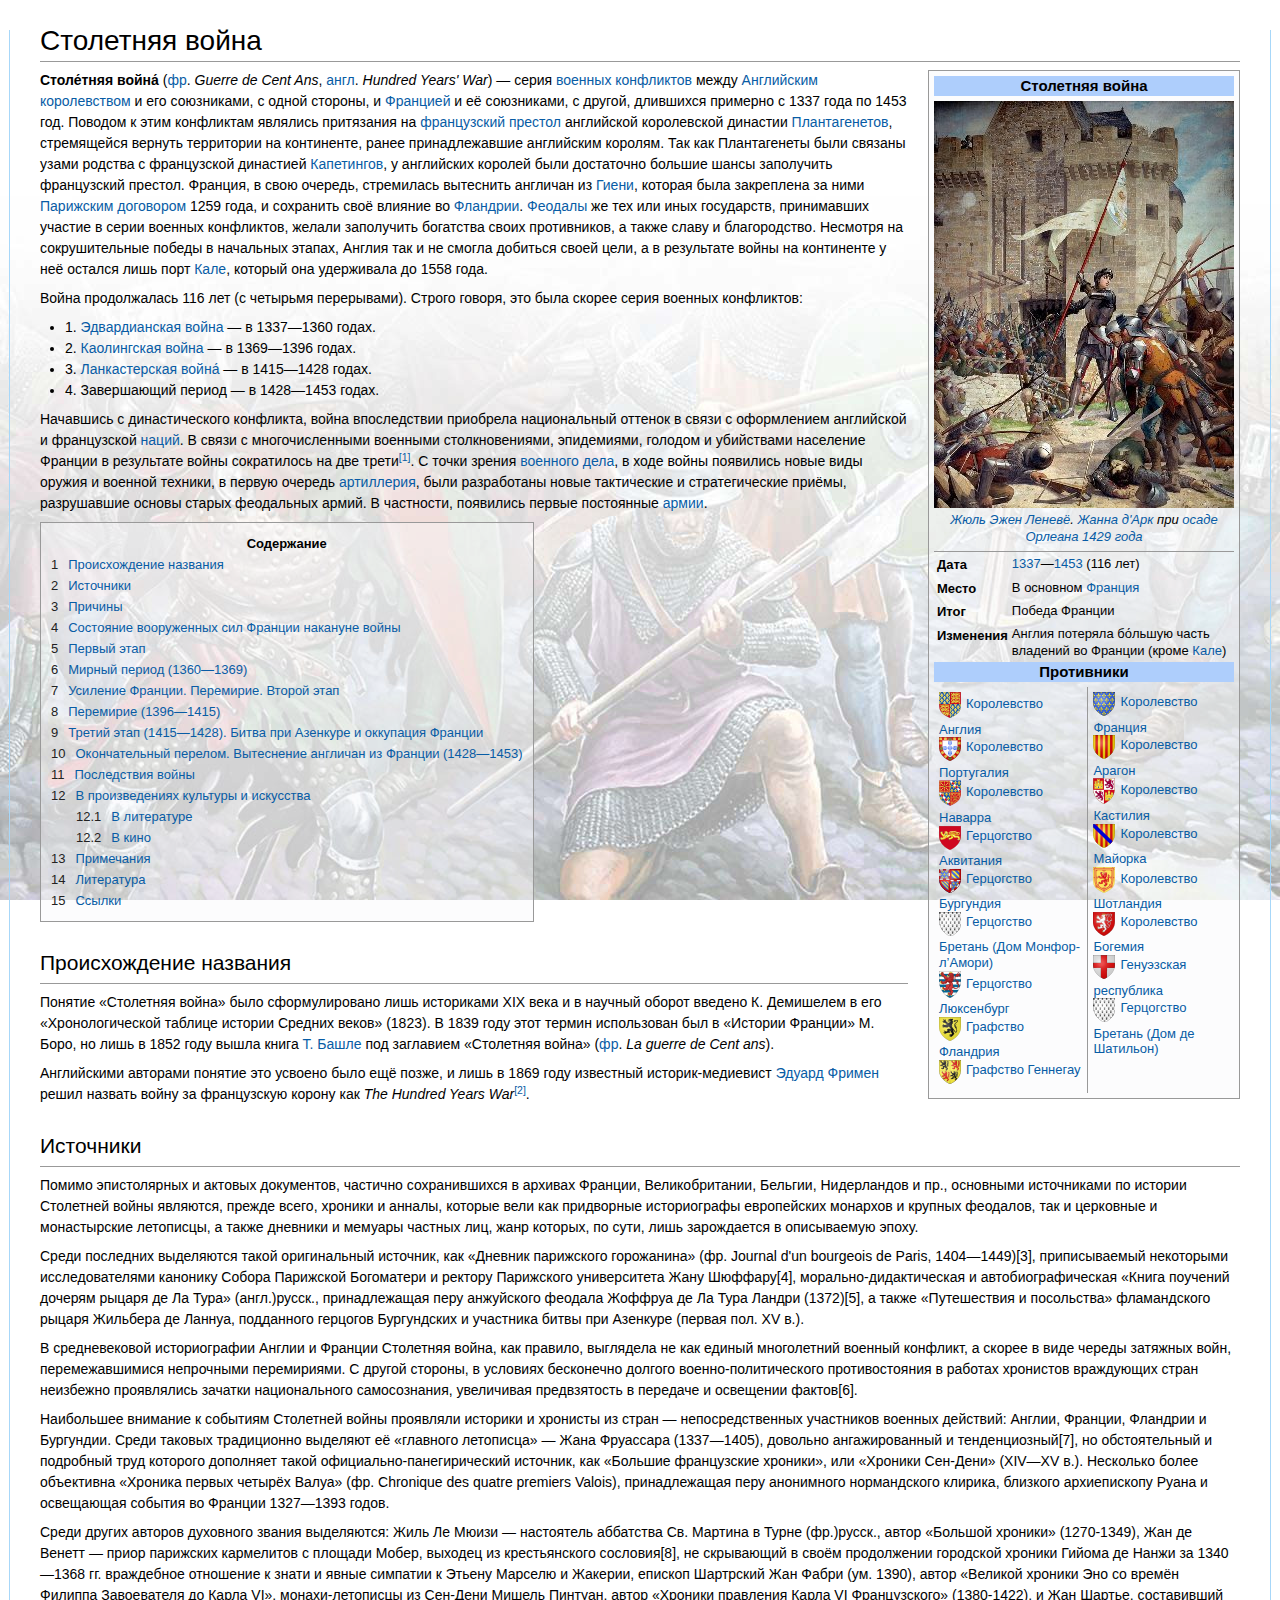
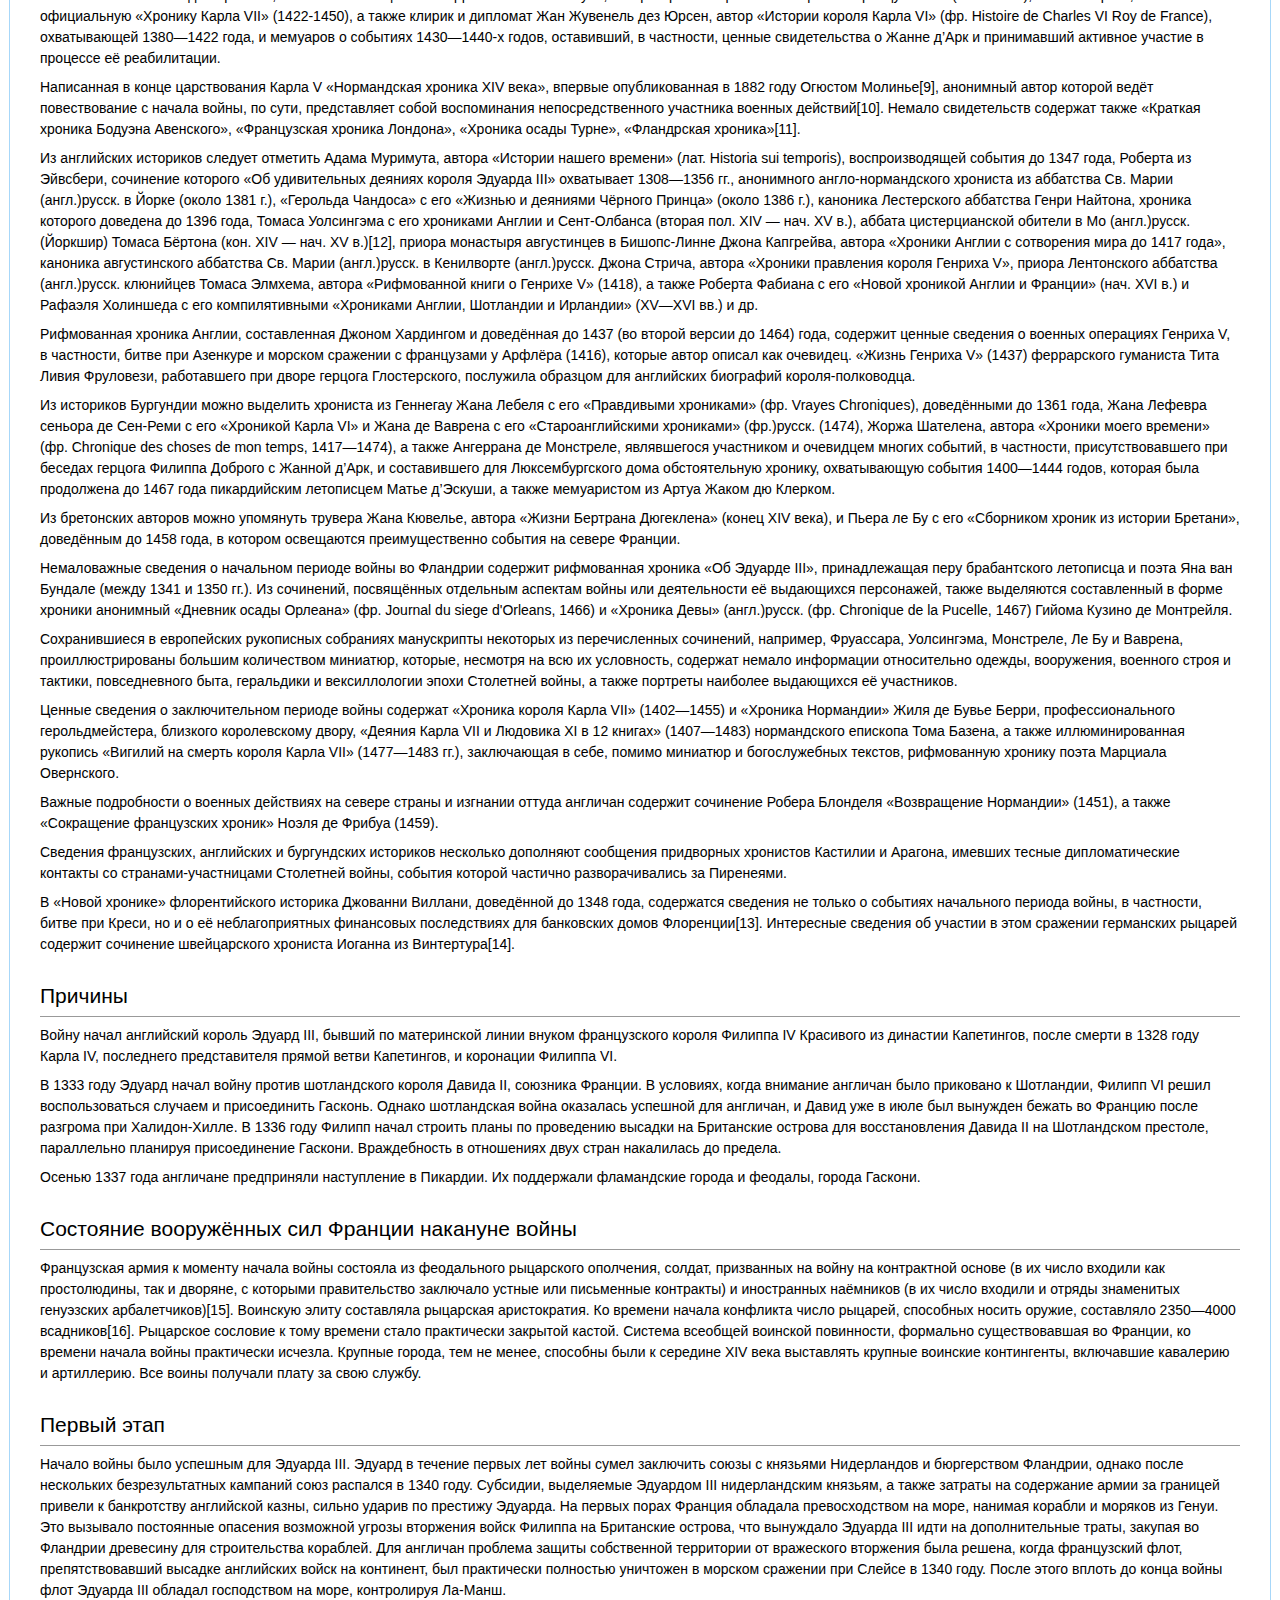
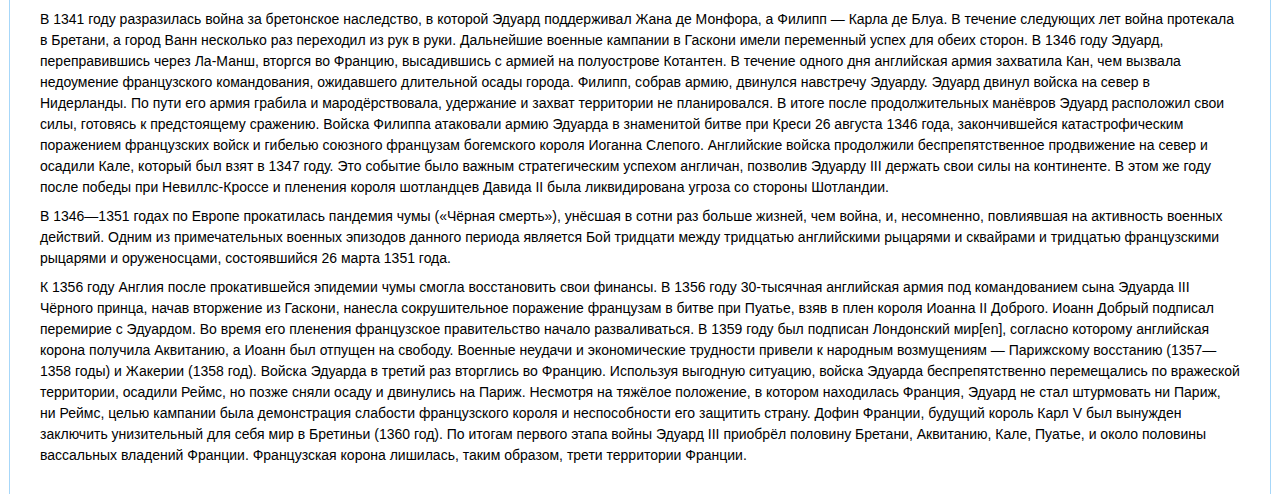
<file: 100ageWar/index.html>
<!DOCTYPE html>
<html lang="ru">
<head>
    <meta charset="UTF-8">
    <meta name="viewport" content="width=device-width, initial-scale=1.0">
    <title>Столетняя война</title>
    <link rel="stylesheet" href="css/normalize.css">
    <link rel="stylesheet" href="css/style.css">
</head>
<body>

    <h1>Столетняя война</h1>

    <div class="section_R">

        <h2>Столетняя война</h2>

        <img src="img/sectionRight.jpg" alt="Жюль Эжен Леневё. Жанна д'Арк при осаде Орлеана 1429 года">

        <p><a href="#">Жюль Эжен Леневё</a>. <a href="#">Жанна д'Арк</a> при <a href="#">осаде Орлеана 1429 года</a></p>

        <table class="section_R_table1">
            <tr>
                <td>Дата</td>
                <td><a href="#">1337</a>—<a href="#">1453</a> (116 лет)</td>
            </tr>
            <tr>
                <td>Место</td>
                <td>В основном <a href="#">Франция</a></td>
            </tr>
            <tr>
                <td>Итог</td>
                <td>Победа Франции</td>
            </tr>
            <tr>
                <td>Изменения</td>
                <td>Англия потеряла бо́льшую часть владений во Франции (кроме <a>Кале</a>)</td>
            </tr>
        </table>

        <h2>Противники</h2>

       <div class="section_R_table2">
            <div class="secton_R_row">
                <div class="section_R_cell">
                    <a href="#" id="england">Королевство Англия</a>
                    <a href="#" id="portugal">Королевство Португалия</a>
                    <a href="#" id="navarre">Королевство Наварра</a>
                    <a href="#" id="aquitaine">Герцогство Аквитания</a>
                    <a href="#" id="bourgogne">Герцогство Бургундия</a>
                    <a href="#" class="bretagne">Герцогство Бретань (Дом Монфор-л’Амори)</a>
                    <a href="#" id="luxemburgi">Герцогство Люксенбург</a>
                    <a href="#" id="flandre">Графство Фландрия</a>
                    <a href="#" id="hainaut">Графство Геннегау</a>
                </div>

                <div class="section_R_cell">
                    <a href="#" id="france">Королевство Франция</a>
                    <a href="#" id="aragon">Королевство Арагон</a>
                    <a href="#" id="castile">Королевство Кастилия</a>
                    <a href="#" id="majorque">Королевство Майорка</a>
                    <a href="#" id="scotland">Королевство Шотландия</a>
                    <a href="#" id="bohemia">Королевство Богемия</a>
                    <a href="#" id="genes">Генуэзская республика</a>
                    <a href="#" class="bretagne">Герцогство Бретань (Дом де Шатильон)</a>
                </div>
           
            </div>

        </div>
    </div>

    <div class="section">
        <p><strong>Столе́тняя война́</strong> (<a href="https://ru.wikipedia.org/wiki/%D0%A4%D1%80%D0%B0%D0%BD%D1%86%D1%83%D0%B7%D1%81%D0%BA%D0%B8%D0%B9_%D1%8F%D0%B7%D1%8B%D0%BA" target="_blank">фр</a>. <span class="fran">Guerre de Cent Ans</span>, <a href="https://ru.wikipedia.org/wiki/%D0%90%D0%BD%D0%B3%D0%BB%D0%B8%D0%B9%D1%81%D0%BA%D0%B8%D0%B9_%D1%8F%D0%B7%D1%8B%D0%BA" target="_blank">англ</a>. <span class="fran">Hundred Years' War</span>) — серия <a href="#" target="_blank">военных конфликтов</a> между <a href="#" target="_blank">Английским королевством</a> и его союзниками, с одной стороны, и <a href="#" target="_blank">Францией</a> и её союзниками, с другой, длившихся примерно с 1337 года по 1453 год. Поводом к этим конфликтам являлись притязания на <a href="#" target="_blank">французский престол</a> английской королевской династии <a href="#" target="_blank">Плантагенетов</a>, стремящейся вернуть территории на континенте, ранее принадлежавшие английским королям. Так как Плантагенеты были связаны узами родства с французской династией <a href="#" target="_blank">Капетингов</a>, у английских королей были достаточно большие шансы заполучить французский престол. Франция, в свою очередь, стремилась вытеснить англичан из <a href="#" target="_blank">Гиени</a>, которая была закреплена за ними <a href="#" target="_blank">Парижским договором</a> 1259 года, и сохранить своё влияние во <a href="#" target="_blank">Фландрии</a>. <a href="#" target="_blank">Феодалы</a> же тех или иных государств, принимавших участие в серии военных конфликтов, желали заполучить богатства своих противников, а также славу и благородство. Несмотря на сокрушительные победы в начальных этапах, Англия так и не смогла добиться своей цели, а в результате войны на континенте у неё остался лишь порт <a href="#" target="_blank">Кале</a>, который она удерживала до 1558 года.</p>

        <p>Война продолжалась 116 лет (с четырьмя перерывами). Строго говоря, это была скорее серия военных конфликтов:</p>

        <ul>
            <li>1. <a href="#">Эдвардианская война</a> — в 1337—1360 годах.</li>
            <li>2. <a href="#">Каолингская война</a> — в 1369—1396 годах.</li>
            <li>3. <a href="#">Ланкастерская война́</a> — в 1415—1428 годах.</li>
            <li>4. Завершающий период — в 1428—1453 годах.</li>
        </ul>
            
        <p>Начавшись с династического конфликта, война впоследствии приобрела национальный оттенок в связи с оформлением английской и французской <a href="#">наций</a>. В связи с многочисленными военными столкновениями, эпидемиями, голодом и убийствами население Франции в результате войны сократилось на две трети<sup><a href="#">[1]</a></sup>. С точки зрения <a href="#">военного дела</a>, в ходе войны появились новые виды оружия и военной техники, в первую очередь <a href="#">артиллерия</a>, были разработаны новые тактические и стратегические приёмы, разрушавшие основы старых феодальных армий. В частности, появились первые постоянные <a href="#">армии</a>.</p>
    </div>

    <nav class="nav">
        <h2>Содержание</h2>
        <div class="content">
            <ul>
                <li><a href="#N1">Происхождение названия</li>
                <li><a href="#N2">Источники</a></li>
                <li><a href="#N3">Причины</a></li>
                <li><a href="#N4">Состояние вооруженных сил Франции накануне войны</a></li>
                <li><a href="#N5">Первый этап</a></li>
                <li><a href="#">Мирный период (1360—1369)</a></li>
                <li><a href="#">Усиление Франции. Перемирие. Второй этап</a></li>
                <li><a href="#">Перемирие (1396—1415)</a></li>
                <li><a href="#">Третий этап (1415—1428). Битва при Азенкуре и оккупация Франции</a></li>
                <li><a href="#">Окончательный перелом. Вытеснение англичан из Франции (1428—1453)</a></li>
                <li><a href="#">Последствия войны</a></li>
                <li><a href="#">В произведениях культуры и искусства</a>
                    <ul>
                        <li><a href="#">В литературе</a></li>
                        <li><a href="#">В кино</a></li>
                    </ul>
                </li>
                <li><a href="#">Примечания</a></li>
                <li><a href="#">Литература</a></li>
                <li><a href="#">Ссылки</a></li>
            </ul>
        </div>
    </nav>
    
     <div class="section_1">
         <h2 class="title_h2" id="N1" >Происхождение названия</h2>
         <p>Понятие «Столетняя война» было сформулировано лишь историками XIX века и в научный оборот введено К. Демишелем в его «Хронологической таблице истории Средних веков» (1823). В 1839 году этот термин использован был в «Истории Франции» М. Боро, но лишь в 1852 году вышла книга <a href="#">Т. Башле</a> под заглавием «Столетняя война» (<a href="#">фр</a>. <span class="fran">La guerre de Cent ans</span>).</p>
         <p>Английскими авторами понятие это усвоено было ещё позже, и лишь в 1869 году известный историк-медиевист <a href="#">Эдуард Фримен</a> решил назвать войну за французскую корону как <span class="fran">The Hundred Years War</span><sup><a href="#">[2]</a></sup>.</p>
     </div>

    <div class="section_2">
        <h2 class="title_h2" id="N2">Источники</h2>
        <p>Помимо эпистолярных и актовых документов, частично сохранившихся в архивах Франции, Великобритании, Бельгии, Нидерландов и пр., основными источниками по истории Столетней войны являются, прежде всего, хроники и анналы, которые вели как придворные историографы европейских монархов и крупных феодалов, так и церковные и монастырские летописцы, а также дневники и мемуары частных лиц, жанр которых, по сути, лишь зарождается в описываемую эпоху.</p>
        <p>Среди последних выделяются такой оригинальный источник, как «Дневник парижского горожанина» (фр. Journal d'un bourgeois de Paris, 1404—1449)[3], приписываемый некоторыми исследователями канонику Собора Парижской Богоматери и ректору Парижского университета Жану Шюффару[4], морально-дидактическая и автобиографическая «Книга поучений дочерям рыцаря де Ла Тура» (англ.)русск., принадлежащая перу анжуйского феодала Жоффруа де Ла Тура Ландри (1372)[5], а также «Путешествия и посольства» фламандского рыцаря Жильбера де Ланнуа, подданного герцогов Бургундских и участника битвы при Азенкуре (первая пол. XV в.).</p>
        <p>В средневековой историографии Англии и Франции Столетняя война, как правило, выглядела не как единый многолетний военный конфликт, а скорее в виде череды затяжных войн, перемежавшимися непрочными перемириями. С другой стороны, в условиях бесконечно долгого военно-политического противостояния в работах хронистов враждующих стран неизбежно проявлялись зачатки национального самосознания, увеличивая предвзятость в передаче и освещении фактов[6].</p>
        <p>Наибольшее внимание к событиям Столетней войны проявляли историки и хронисты из стран — непосредственных участников военных действий: Англии, Франции, Фландрии и Бургундии. Среди таковых традиционно выделяют её «главного летописца» — Жана Фруассара (1337—1405), довольно ангажированный и тенденциозный[7], но обстоятельный и подробный труд которого дополняет такой официально-панегирический источник, как «Большие французские хроники», или «Хроники Сен-Дени» (XIV—XV в.). Несколько более объективна «Хроника первых четырёх Валуа» (фр. Chronique des quatre premiers Valois), принадлежащая перу анонимного нормандского клирика, близкого архиепископу Руана и освещающая события во Франции 1327—1393 годов.</p>
        <p>Среди других авторов духовного звания выделяются: Жиль Ле Мюизи — настоятель аббатства Св. Мартина в Турне (фр.)русск., автор «Большой хроники» (1270-1349), Жан де Венетт — приор парижских кармелитов с площади Мобер, выходец из крестьянского сословия[8], не скрывающий в своём продолжении городской хроники Гийома де Нанжи за 1340—1368 гг. враждебное отношение к знати и явные симпатии к Этьену Марселю и Жакерии, епископ Шартрский Жан Фабри (ум. 1390), автор «Великой хроники Эно со времён Филиппа Завоевателя до Карла VI», монахи-летописцы из Сен-Дени Мишель Пинтуан, автор «Хроники правления Карла VI Французского» (1380-1422), и Жан Шартье, составивший официальную «Хронику Карла VII» (1422-1450), а также клирик и дипломат Жан Жувенель дез Юрсен, автор «Истории короля Карла VI» (фр. Histoire de Charles VI Roy de France), охватывающей 1380—1422 года, и мемуаров о событиях 1430—1440-х годов, оставивший, в частности, ценные свидетельства о Жанне д’Арк и принимавший активное участие в процессе её реабилитации.</p>
        <p>Написанная в конце царствования Карла V «Нормандская хроника XIV века», впервые опубликованная в 1882 году Огюстом Молинье[9], анонимный автор которой ведёт повествование с начала войны, по сути, представляет собой воспоминания непосредственного участника военных действий[10]. Немало свидетельств содержат также «Краткая хроника Бодуэна Авенского», «Французская хроника Лондона», «Хроника осады Турне», «Фландрская хроника»[11].</p>
        <p>Из английских историков следует отметить Адама Муримута, автора «Истории нашего времени» (лат. Historia sui temporis), воспроизводящей события до 1347 года, Роберта из Эйвсбери, сочинение которого «Об удивительных деяниях короля Эдуарда III» охватывает 1308—1356 гг., анонимного англо-нормандского хрониста из аббатства Св. Марии (англ.)русск. в Йорке (около 1381 г.), «Герольда Чандоса» с его «Жизнью и деяниями Чёрного Принца» (около 1386 г.), каноника Лестерского аббатства Генри Найтона, хроника которого доведена до 1396 года, Томаса Уолсингэма с его хрониками Англии и Сент-Олбанса (вторая пол. XIV — нач. XV в.), аббата цистерцианской обители в Мо (англ.)русск. (Йоркшир) Томаса Бёртона (кон. XIV — нач. XV в.)[12], приора монастыря августинцев в Бишопс-Линне Джона Капгрейва, автора «Хроники Англии с сотворения мира до 1417 года», каноника августинского аббатства Св. Марии (англ.)русск. в Кенилворте (англ.)русск. Джона Стрича, автора «Хроники правления короля Генриха V», приора Лентонского аббатства (англ.)русск. клюнийцев Томаса Элмхема, автора «Рифмованной книги о Генрихе V» (1418), а также Роберта Фабиана с его «Новой хроникой Англии и Франции» (нач. XVI в.) и Рафаэля Холиншеда с его компилятивными «Хрониками Англии, Шотландии и Ирландии» (XV—XVI вв.) и др.</p>
        <p>Рифмованная хроника Англии, составленная Джоном Хардингом и доведённая до 1437 (во второй версии до 1464) года, содержит ценные сведения о военных операциях Генриха V, в частности, битве при Азенкуре и морском сражении с французами у Арфлёра (1416), которые автор описал как очевидец. «Жизнь Генриха V» (1437) феррарского гуманиста Тита Ливия Фруловези, работавшего при дворе герцога Глостерского, послужила образцом для английских биографий короля-полководца.</p>
        <p>Из историков Бургундии можно выделить хрониста из Геннегау Жана Лебеля с его «Правдивыми хрониками» (фр. Vrayes Chroniques), доведёнными до 1361 года, Жана Лефевра сеньора де Сен-Реми с его «Хроникой Карла VI» и Жана де Ваврена с его «Староанглийскими хрониками» (фр.)русск. (1474), Жоржа Шателена, автора «Хроники моего времени» (фр. Chronique des choses de mon temps, 1417—1474), а также Ангеррана де Монстреле, являвшегося участником и очевидцем многих событий, в частности, присутствовавшего при беседах герцога Филиппа Доброго с Жанной д’Арк, и составившего для Люксембургского дома обстоятельную хронику, охватывающую события 1400—1444 годов, которая была продолжена до 1467 года пикардийским летописцем Матье д’Эскуши, а также мемуаристом из Артуа Жаком дю Клерком.</p>
        <p>Из бретонских авторов можно упомянуть трувера Жана Кювелье, автора «Жизни Бертрана Дюгеклена» (конец XIV века), и Пьера ле Бу с его «Сборником хроник из истории Бретани», доведённым до 1458 года, в котором освещаются преимущественно события на севере Франции.</p>
        <p>Немаловажные сведения о начальном периоде войны во Фландрии содержит рифмованная хроника «Об Эдуарде III», принадлежащая перу брабантского летописца и поэта Яна ван Бундале (между 1341 и 1350 гг.). Из сочинений, посвящённых отдельным аспектам войны или деятельности её выдающихся персонажей, также выделяются составленный в форме хроники анонимный «Дневник осады Орлеана» (фр. Journal du siege d'Orleans, 1466) и «Хроника Девы» (англ.)русск. (фр. Chronique de la Pucelle, 1467) Гийома Кузино де Монтрейля.</p>
        <p>Сохранившиеся в европейских рукописных собраниях манускрипты некоторых из перечисленных сочинений, например, Фруассара, Уолсингэма, Монстреле, Ле Бу и Ваврена, проиллюстрированы большим количеством миниатюр, которые, несмотря на всю их условность, содержат немало информации относительно одежды, вооружения, военного строя и тактики, повседневного быта, геральдики и вексиллологии эпохи Столетней войны, а также портреты наиболее выдающихся её участников.</p>
        <p>Ценные сведения о заключительном периоде войны содержат «Хроника короля Карла VII» (1402—1455) и «Хроника Нормандии» Жиля де Бувье Берри, профессионального герольдмейстера, близкого королевскому двору, «Деяния Карла VII и Людовика XI в 12 книгах» (1407—1483) нормандского епископа Тома Базена, а также иллюминированная рукопись «Вигилий на смерть короля Карла VII» (1477—1483 гг.), заключающая в себе, помимо миниатюр и богослужебных текстов, рифмованную хронику поэта Марциала Овернского.</p>
        <p>Важные подробности о военных действиях на севере страны и изгнании оттуда англичан содержит сочинение Робера Блонделя «Возвращение Нормандии» (1451), а также «Сокращение французских хроник» Ноэля де Фрибуа (1459).</p>
        <p>Сведения французских, английских и бургундских историков несколько дополняют сообщения придворных хронистов Кастилии и Арагона, имевших тесные дипломатические контакты со странами-участницами Столетней войны, события которой частично разворачивались за Пиренеями.</p>
        <p>В «Новой хронике» флорентийского историка Джованни Виллани, доведённой до 1348 года, содержатся сведения не только о событиях начального периода войны, в частности, битве при Креси, но и о её неблагоприятных финансовых последствиях для банковских домов Флоренции[13]. Интересные сведения об участии в этом сражении германских рыцарей содержит сочинение швейцарского хрониста Иоганна из Винтертура[14].</p>
    </div>

    <div class="section_3">
        <h2 class="title_h2" id="N3">Причины</h2>
        <p>Войну начал английский король Эдуард III, бывший по материнской линии внуком французского короля Филиппа IV Красивого из династии Капетингов, после смерти в 1328 году Карла IV, последнего представителя прямой ветви Капетингов, и коронации Филиппа VI.</p>
        <p>В 1333 году Эдуард начал войну против шотландского короля Давида II, союзника Франции. В условиях, когда внимание англичан было приковано к Шотландии, Филипп VI решил воспользоваться случаем и присоединить Гасконь. Однако шотландская война оказалась успешной для англичан, и Давид уже в июле был вынужден бежать во Францию после разгрома при Халидон-Хилле. В 1336 году Филипп начал строить планы по проведению высадки на Британские острова для восстановления Давида II на Шотландском престоле, параллельно планируя присоединение Гаскони. Враждебность в отношениях двух стран накалилась до предела.</p>
        <p>Осенью 1337 года англичане предприняли наступление в Пикардии. Их поддержали фламандские города и феодалы, города Гаскони.</p>
    </div>

    <div class="sectionn_4">
        <h2 class="title_h2" id="N4">Состояние вооружённых сил Франции накануне войны</h2>
        <p>Французская армия к моменту начала войны состояла из феодального рыцарского ополчения, солдат, призванных на войну на контрактной основе (в их число входили как простолюдины, так и дворяне, с которыми правительство заключало устные или письменные контракты) и иностранных наёмников (в их число входили и отряды знаменитых генуэзских арбалетчиков)[15]. Воинскую элиту составляла рыцарская аристократия. Ко времени начала конфликта число рыцарей, способных носить оружие, составляло 2350—4000 всадников[16]. Рыцарское сословие к тому времени стало практически закрытой кастой. Система всеобщей воинской повинности, формально существовавшая во Франции, ко времени начала войны практически исчезла. Крупные города, тем не менее, способны были к середине XIV века выставлять крупные воинские контингенты, включавшие кавалерию и артиллерию. Все воины получали плату за свою службу.</p>
    </div>

    <div class="section_5">
        <h2 class="title_h2" id="N5">Первый этап</h2>
        <p>Начало войны было успешным для Эдуарда III. Эдуард в течение первых лет войны сумел заключить союзы с князьями Нидерландов и бюргерством Фландрии, однако после нескольких безрезультатных кампаний союз распался в 1340 году. Субсидии, выделяемые Эдуардом III нидерландским князьям, а также затраты на содержание армии за границей привели к банкротству английской казны, сильно ударив по престижу Эдуарда. На первых порах Франция обладала превосходством на море, нанимая корабли и моряков из Генуи. Это вызывало постоянные опасения возможной угрозы вторжения войск Филиппа на Британские острова, что вынуждало Эдуарда III идти на дополнительные траты, закупая во Фландрии древесину для строительства кораблей. Для англичан проблема защиты собственной территории от вражеского вторжения была решена, когда французский флот, препятствовавший высадке английских войск на континент, был практически полностью уничтожен в морском сражении при Слейсе в 1340 году. После этого вплоть до конца войны флот Эдуарда III обладал господством на море, контролируя Ла-Манш.</p>
        <p>В 1341 году разразилась война за бретонское наследство, в которой Эдуард поддерживал Жана де Монфора, а Филипп — Карла де Блуа. В течение следующих лет война протекала в Бретани, а город Ванн несколько раз переходил из рук в руки. Дальнейшие военные кампании в Гаскони имели переменный успех для обеих сторон. В 1346 году Эдуард, переправившись через Ла-Манш, вторгся во Францию, высадившись с армией на полуострове Котантен. В течение одного дня английская армия захватила Кан, чем вызвала недоумение французского командования, ожидавшего длительной осады города. Филипп, собрав армию, двинулся навстречу Эдуарду. Эдуард двинул войска на север в Нидерланды. По пути его армия грабила и мародёрствовала, удержание и захват территории не планировался. В итоге после продолжительных манёвров Эдуард расположил свои силы, готовясь к предстоящему сражению. Войска Филиппа атаковали армию Эдуарда в знаменитой битве при Креси 26 августа 1346 года, закончившейся катастрофическим поражением французских войск и гибелью союзного французам богемского короля Иоганна Слепого. Английские войска продолжили беспрепятственное продвижение на север и осадили Кале, который был взят в 1347 году. Это событие было важным стратегическим успехом англичан, позволив Эдуарду III держать свои силы на континенте. В этом же году после победы при Невиллс-Кроссе и пленения короля шотландцев Давида II была ликвидирована угроза со стороны Шотландии.</p>
        <p>В 1346—1351 годах по Европе прокатилась пандемия чумы («Чёрная смерть»), унёсшая в сотни раз больше жизней, чем война, и, несомненно, повлиявшая на активность военных действий. Одним из примечательных военных эпизодов данного периода является Бой тридцати между тридцатью английскими рыцарями и сквайрами и тридцатью французскими рыцарями и оруженосцами, состоявшийся 26 марта 1351 года.</p>
        <p>К 1356 году Англия после прокатившейся эпидемии чумы смогла восстановить свои финансы. В 1356 году 30-тысячная английская армия под командованием сына Эдуарда III Чёрного принца, начав вторжение из Гаскони, нанесла сокрушительное поражение французам в битве при Пуатье, взяв в плен короля Иоанна II Доброго. Иоанн Добрый подписал перемирие с Эдуардом. Во время его пленения французское правительство начало разваливаться. В 1359 году был подписан Лондонский мир[en], согласно которому английская корона получила Аквитанию, а Иоанн был отпущен на свободу. Военные неудачи и экономические трудности привели к народным возмущениям — Парижскому восстанию (1357—1358 годы) и Жакерии (1358 год). Войска Эдуарда в третий раз вторглись во Францию. Используя выгодную ситуацию, войска Эдуарда беспрепятственно перемещались по вражеской территории, осадили Реймс, но позже сняли осаду и двинулись на Париж. Несмотря на тяжёлое положение, в котором находилась Франция, Эдуард не стал штурмовать ни Париж, ни Реймс, целью кампании была демонстрация слабости французского короля и неспособности его защитить страну. Дофин Франции, будущий король Карл V был вынужден заключить унизительный для себя мир в Бретиньи (1360 год). По итогам первого этапа войны Эдуард III приобрёл половину Бретани, Аквитанию, Кале, Пуатье, и около половины вассальных владений Франции. Французская корона лишилась, таким образом, трети территории Франции.</p>
    </div>
</body>
</html>
</file>
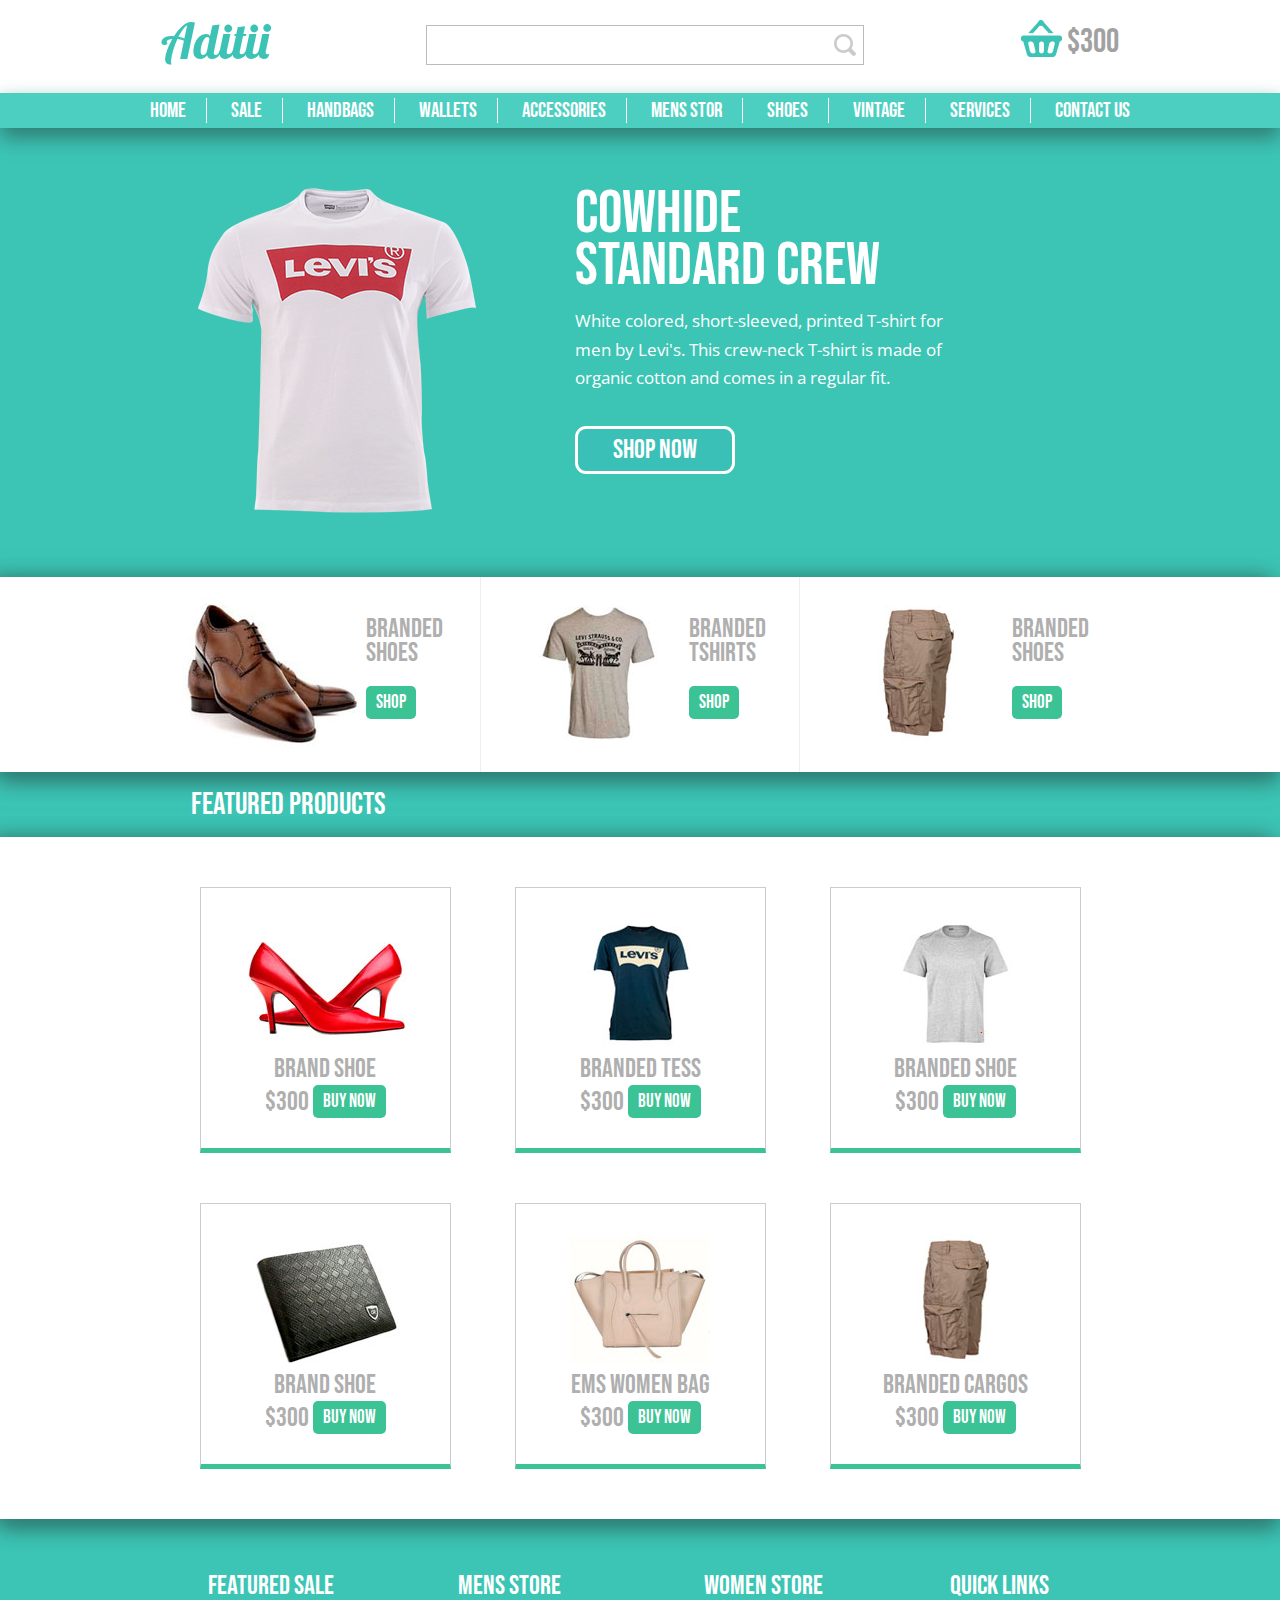
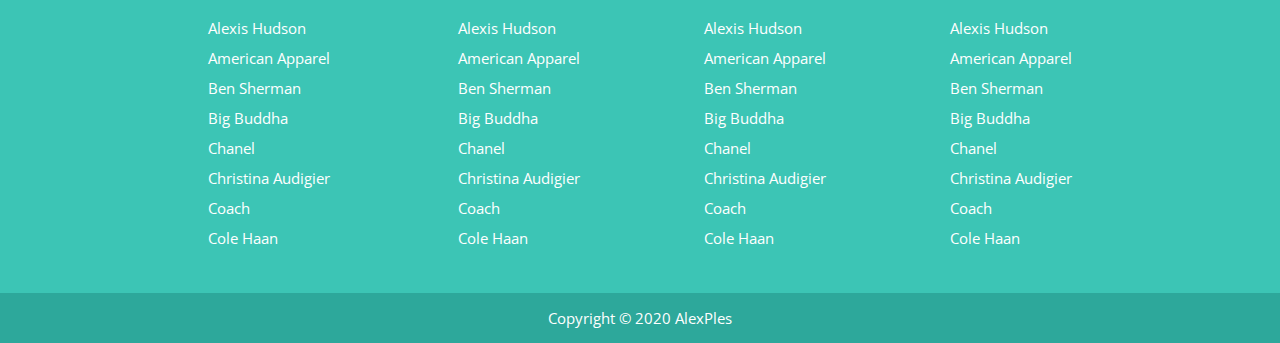
<file: aditii/index.html>
<!DOCTYPE html>
<html lang="en">
<head>
    <meta charset="UTF-8">
    <title>Aditii</title>
    <link rel="shortcut icon" href="img/icon.png" type="image/x-icon">
    <link href="https://fonts.googleapis.com/css2?family=Bebas+Neue&family=Lobster&family=Open+Sans&display=swap" rel="stylesheet">
    <link rel="stylesheet" href="css/style.css">
</head>
<body>
    <div class="headerBacgr">
        <header class="head">
            <div class="logo">
                <h1>Aditii</h1>
            </div>
             
            <div class="input">
                <form action="#">
                    <input type="text"><button><img src="img/search.png" alt=""></button>
                </form>
            </div>
    
            <div class="logo300">
                <p><img  src="img/basket.png" alt="Basket"> $300</p>
            </div>
        </header>
    </div>
    

    <nav class="nav"> 
        <div class="conteinerNav">
            <a href="#">Home</a>
            <a href="#">Sale</a>
            <a href="#">Handbags</a>
            <a href="#">Wallets</a>
            <a href="#">Accessories</a>
            <a href="#">Mens stor</a>
            <a href="#">Shoes</a>
            <a href="#">Vintage</a>
            <a href="#">Services</a>
            <a href="#">Contact us</a>
        </div> 
    </nav> 
   
    
        <div class="section1">
            <div class="prodSection1">
                <img src="img/prodSection1.png" alt="Product">
            </div>
            <div class="prodDescr">
                <h2>Cowhide Standard Crew</h2>
                <p>White colored, short-sleeved, printed T-shirt for men by Levi's. This crew-neck T-shirt is made of organic cotton and comes in a regular fit.</p>
                <input type="button" value="Shop now">
            </div>
        </div>
   
    <div class="section2Backgr">
        <div class="section2">
            <div class="boxLeft">
                <div class="prodSection2">
                    <img src="img/boxLeft.jpg" alt="Product">
                </div>
                <div class="prodDescrSec2">
                    <h2>Branded Shoes</h2>
                    <input type="button" value="Shop">
                </div>
            </div>
            <div class="boxCenter">
                <div class="prodSection2">
                    <img src="img/boxCenter.jpg" alt="Product">
                </div>
                <div class="prodDescrSec2">
                    <h2>Branded Tshirts</h2>
                    <input type="button" value="Shop">
                </div>
            </div>
            <div class="boxRight">
                <div class="prodSection2">
                    <img src="img/boxRight.jpg" alt="Product">
                </div>
                <div class="prodDescrSec2">
                    <h2>Branded Shoes</h2>
                    <input type="button" value="Shop">
                </div>
            </div>
        </div>
    </div>
   
    
    <div class="featured">
        <p>Featured Products</p>
    </div>
   
    <div class="section3Backgr">
        <div class="section3">

            <div class="speaker1">
                <div class="boxTop">
                    <div class="prodSection3">
                        <img src="img/boxTop1.jpg" alt="Product">
                    </div>
                    <div class="prodDescrSec3">
                        <p>Brand shoe $300 <input type="button" value="Buy Now"></p>
                    </div>
                </div>
                <div class="boxBottom">
                    <div class="prodSection3">
                        <img src="img/boxBottom1.jpg" alt="Product">
                    </div>
                    <div class="prodDescrSec3">
                        <p>Brand shoe $300 <input type="button" value="Buy Now"></p>
                    </div>
                </div>
            </div>
    
            <div class="speaker2">
                <div class="boxTop">
                    <div class="prodSection3">
                        <img src="img/boxTop2.jpg" alt="Product">
                    </div>
                    <div class="prodDescrSec3">
                        <p>Branded tess $300 <input type="button" value="Buy Now"></p>
                    </div>
                </div>
                <div class="boxBottom">
                    <div class="prodSection3">
                        <img src="img/boxBottom2.jpg" alt="Product">
                    </div>
                    <div class="prodDescrSec3">
                        <p>Ems women bag $300 <input type="button" value="Buy Now"></p>
                    </div>
                </div>
            </div>
    
            <div class="speaker3">
                <div class="boxTop">
                    <div class="prodSection3">
                        <img src="img/boxTop3.jpg" alt="Product">
                    </div>
                    <div class="prodDescrSec3">
                        <p>Branded shoe $300 <input type="button" value="Buy Now"></p>
                    </div>
                </div>
                <div class="boxBottom">
                    <div class="prodSection3">
                        <img src="img/boxBottom3.jpg" alt="Product">
                    </div>
                    <div class="prodDescrSec3">
                        <p>Branded cargos $300 <input type="button" value="Buy Now"></p>
                    </div>
                </div>
            </div>
        </div> 
    </div>
   
         
    <div class="section4Bacgr">
        <div class="section4">
            <div class="cell">
                <h2>Featured sale</h2>
                <p>Alexis Hudson</p>
                <p>American Apparel</p>
                <p>Ben Sherman</p>
                <p>Big Buddha</p>
                <p>Chanel</p>
                <p>Christina Audigier</p>
                <p>Coach</p>
                <p>Cole Haan</p>
            </div>
        
            <div class="cell">
                <h2>Mens Store</h2>
                <p>Alexis Hudson</p>
                <p>American Apparel</p>
                <p>Ben Sherman</p>
                <p>Big Buddha</p>
                <p>Chanel</p>
                <p>Christina Audigier</p>
                <p>Coach</p>
                <p>Cole Haan</p>
            </div>
        
            <div class="cell">
                <h2>Women store</h2>
                <p>Alexis Hudson</p>
                <p>American Apparel</p>
                <p>Ben Sherman</p>
                <p>Big Buddha</p>
                <p>Chanel</p>
                <p>Christina Audigier</p>
                <p>Coach</p>
                <p>Cole Haan</p>
            </div>
        
            <div class="cell">
                <h2>Quick links</h2>
                <p>Alexis Hudson</p>
                <p>American Apparel</p>
                <p>Ben Sherman</p>
                <p>Big Buddha</p>
                <p>Chanel</p>
                <p>Christina Audigier</p>
                <p>Coach</p>
                <p>Cole Haan</p>
            </div>
        </div>
    </div>

    <footer class="footer">
        <p>Copyright &copy; 2020 AlexPles</p>
    </footer>

</body>
</html>
</file>
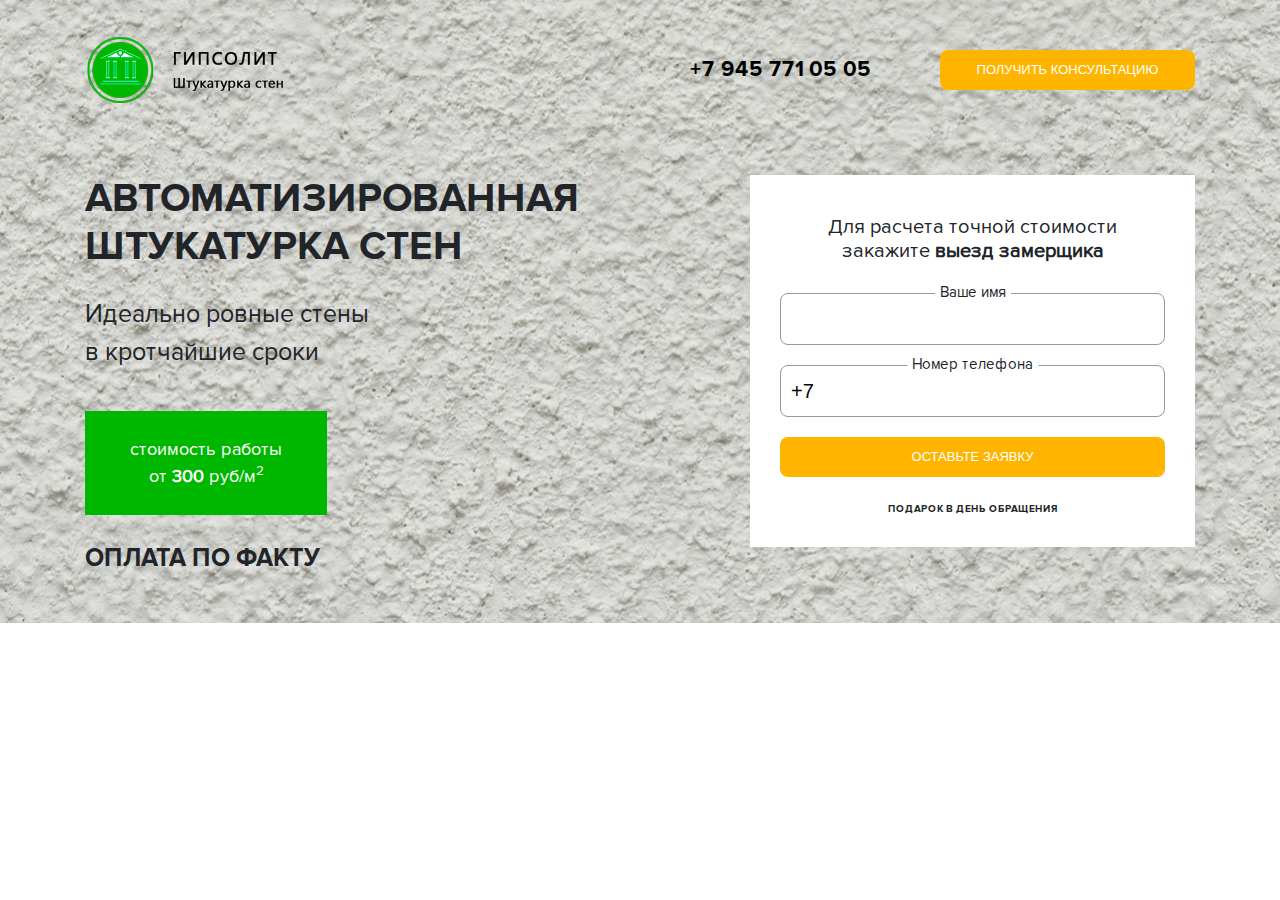
<file: gipsolit/index.html>
<!DOCTYPE html>
<html lang="en">
<head>
    <meta charset="UTF-8">
    <title>Гипсолит</title>
    <link rel="shortcut icon" href="img/icon.png" type="image/x-icon">
    <link rel="stylesheet" href="css/bootstrap.min.css">
    <link rel="stylesheet" href="css/style.css">
</head>
<body>
    <main calss="main">

        <div class="container">
            <div class="row">
                <div class="col-lg-3 col-md-4">
                    <img src="img/logo.png" alt="Гипсолит штукатурка стен">
                </div>
                <div class="col-xl-3 offset-xl-3 col-lg-4 offset-lg-2 col-md-4">
                    <a class="phon-head" href="#">+7 945 771 05 05</a>
                </div>

                <div class="col-lg-3 col-md-4">
                    <div class="wrap">
                        <div class="wrapCell">
                            <button class="button buttonHead">
                                получить консультацию
                            </button>
                        </div>
                    </div> 
                </div>   
            </div>
        </div>

        <div class="section2">
            <div class="container">
                <div class="row">
                    <div class="col-lg-6">
                        <h1 >Автоматизированная<br>штукатурка стен</h1>
                        <p>Идеально ровные стены<br>в кротчайшие сроки</p>
                        <span>стоимость работы<br>от <strong>300</strong> руб/м<sup>2</sup></span>
                        <p>оплата по факту</p>
                    </div>
    
                    <div class="col-lg-5 offset-lg-1">
                        <form action="#" class="formHeader">
                            <h2>Для расчета точной стоимости<br>закажите <strong>выезд замерщика</strong></h2>
                            <p class="textInp">Ваше имя</p>
                            <input type="text" name="">
                            <p class="textInp">Номер телефона</p>
                            <input type="text" name="" value="+7">
                            <button>Оставьте заявку</button>
                            <p>Подарок в день обращения</p>
                        </form>
                    </div>
                </div>
            </div>
        </div>
       

    </main>
</body>
</html>
</file>
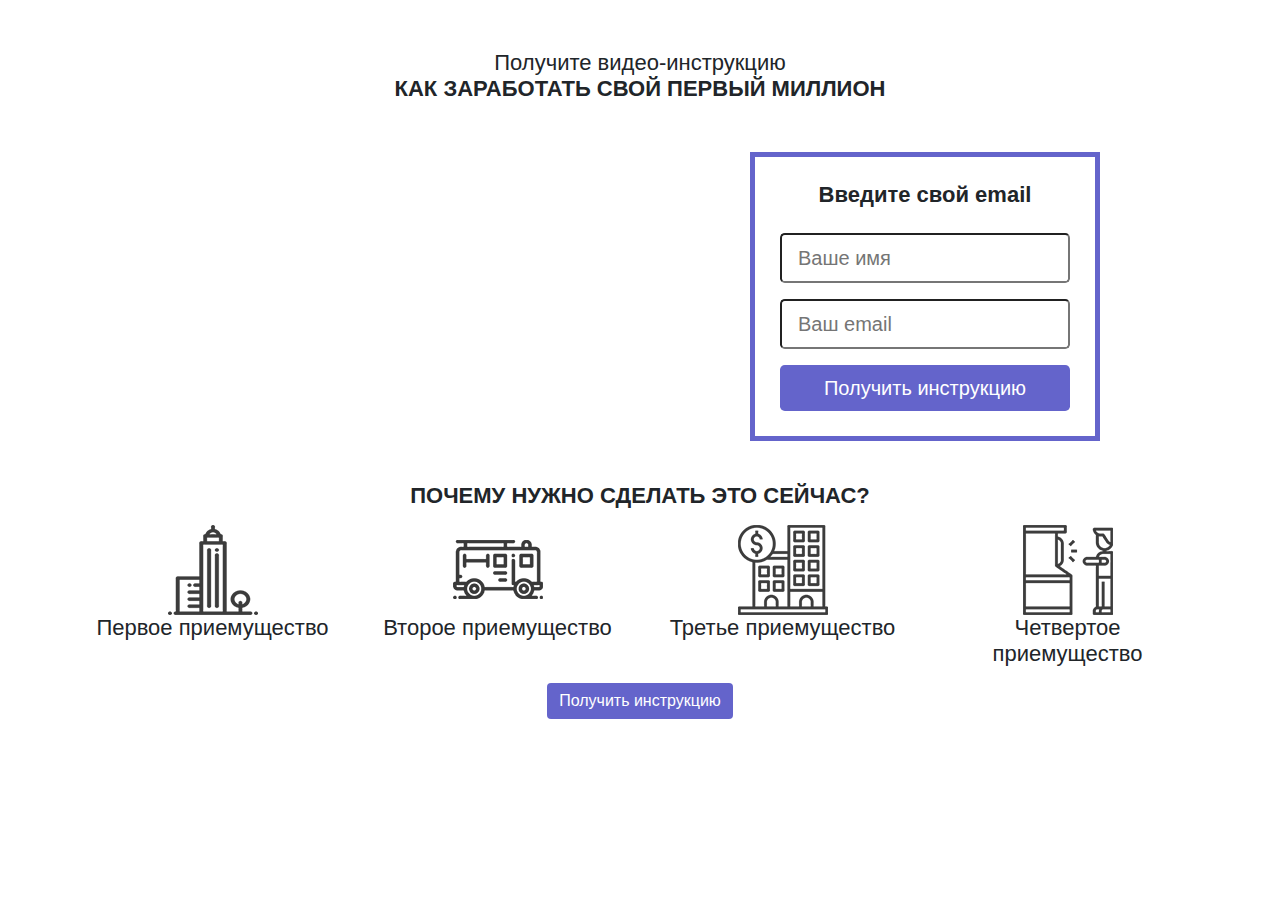
<file: million_bootstap/index.html>
<!DOCTYPE html>
<html lang="ru">
<head>
	<meta charset="UTF-8">
	<title>Мой первый сайт</title>
	<link rel="stylesheet" href="css/bootstrap.css">
	<link rel="stylesheet" href="css/style.css">
</head>
<body>
	<div class="container">

		<div class="row header">
			<div class="col-lg-6 offset-lg-3 text-center">
				<span class="d-lg-block d-sm-block">Получите видео-инструкцию</span>					
				<strong class="text-uppercase">Как заработать свой первый миллион</strong>
			</div>
		</div>

		<div class="row">
			<div class="col-lg-6 offset-lg-1">
				<div class="video">
					<iframe width="100%" height="295" src="https://www.youtube.com/embed/ayVLjyWqMCs" frameborder="0" allow="accelerometer; autoplay; encrypted-media; gyroscope; picture-in-picture" allowfullscreen></iframe>
				</div>
			</div>	

			<div class="col-lg-4">
				<form action="#" class="form">
					<p class="text-center">Введите свой email</p>
					<input type="text" class="input-group mb-3 btn-lg btn-block" placeholder="Ваше имя">
					<input type="email" class="input-group mb-3 btn-lg btn-block" placeholder="Ваш email">
					<input type="button" class="btn btn-primary btn-lg btn-block button" value="Получить инструкцию">
				</form>
			</div>
		</div>

		<div class="row box-3">
			<div class="col-lg-12 text-center text-uppercase">
				<p>Почему нужно сделать это сейчас?</p>
			</div>
		</div>

		<div class="row box-4 text-center align-bottom">
			<div class="col-lg-3 col-6">
				<img src="img/n1.png" alt="">
				<p>Первое приемущество</p>
			</div>

			<div class="col-lg-3 col-sm-6">
				<img src="img/n2.png" alt="">
				<p>Второе приемущество</p>
			</div>

			<div class="col-lg-3 col-sm-6">
				<img src="img/n3.png" alt="">
				<p>Третье приемущество</p>
			</div>

			<div class="col-lg-3 col-sm-6">
				<img src="img/n4.png" alt="">
				<p>Четвертое приемущество</p>
			</div>
		</div>

		<div class="row box-5">
			<div class="col-lg-12 text-center">
				<input type="button" class="btn btn-primary button" value="Получить инструкцию">
			</div>
		</div>

	</div>
	
</body>
</html>
</file>
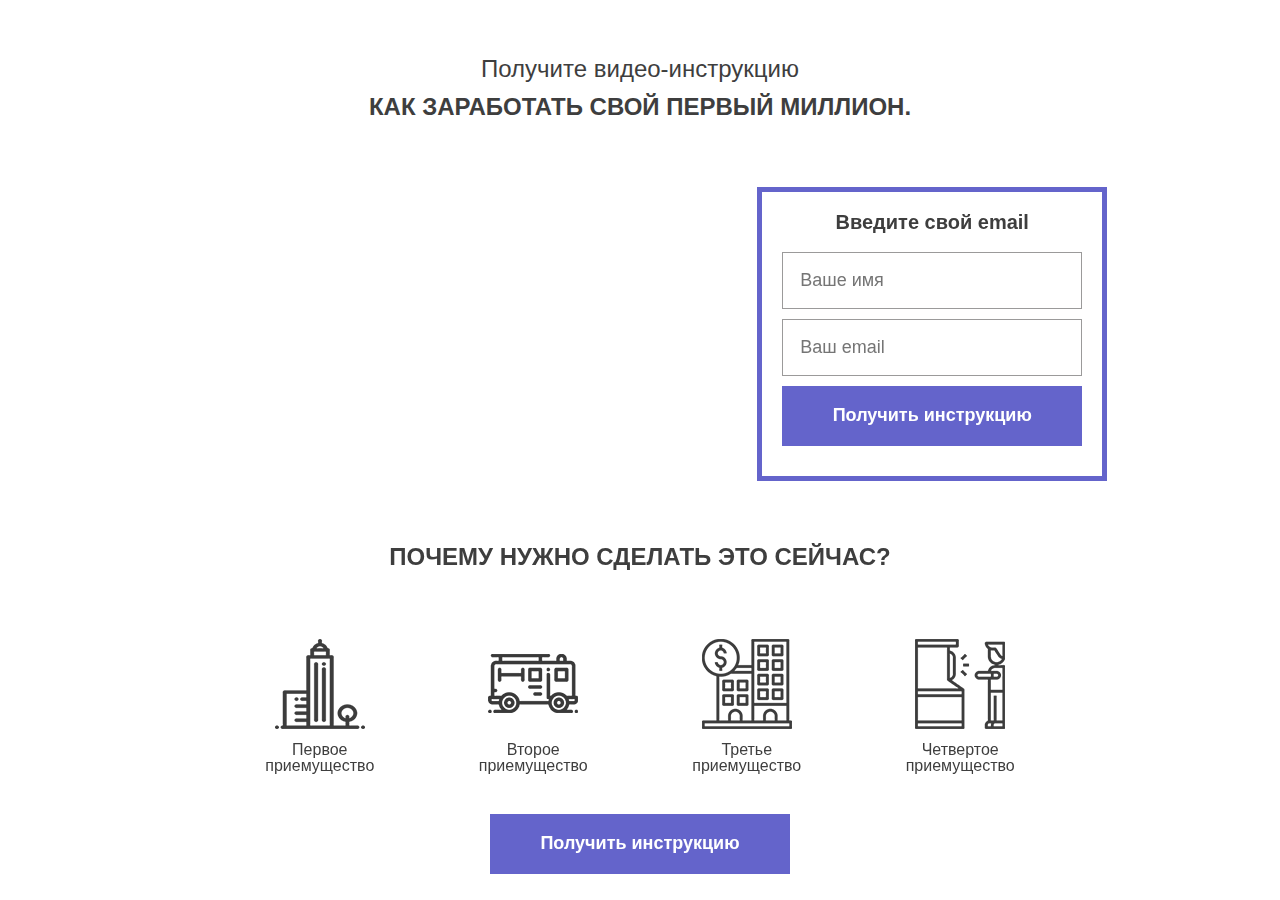
<file: million_html+css_clean/index.html>
<!DOCTYPE html>
<html lang="en">
<head>
	<meta charset="UTF-8">
	<title>Мой первый сайт</title>
	<link rel="stylesheet" href="css/reset.min.css">
	<link rel="stylesheet" href="css/style.css">
</head>
<body>

	
	<header class="header">
		<h1><span>Получите видео-инструкцию</span><strong>Как заработать свой первый миллион.</strong></h1>
	</header>

	<div class="box">
		<div class="video">
			<iframe width="550" height="295" src="https://www.youtube.com/embed/ayVLjyWqMCs" frameborder="0" allow="accelerometer; autoplay; encrypted-media; gyroscope; picture-in-picture" allowfullscreen></iframe>
		</div>
		<div class="form">
			<form action="#">
				<p class="form-header">Введите свой email</p>
				<input type="text" placeholder="Ваше имя">
				<input type="text" placeholder="Ваш email">
				<button class="form-btn">Получить инструкцию</button>
			</form>
		</div>
	</div>
	

	<div class="box2">
		<h2>Почему нужно сделать это сейчас?</h2>
	
		<div class="feature">
			<div class="advantage">
				<img src="img/n1.png" alt="Первое приемущество">
				<p>Первое<br> приемущество</p>
			</div>
			<div class="advantage">
				<img src="img/n2.png" alt="Второе приемущество">
				<p>Второе <br>приемущество</p>
			</div>
			<div class="advantage">
				<img src="img/n3.png" alt="Третье приемущество">
				<p>Третье<br> приемущество</p>
			</div>
			<div class="advantage">
				<img src="img/n4.png" alt="Четвертое приемущество">
				<p>Четвертое<br> приемущество</p>
			</div>
		</div>

		<button class="form-btn">Получить инструкцию </button>
		
	</div>


	
</body>
</html>
</file>
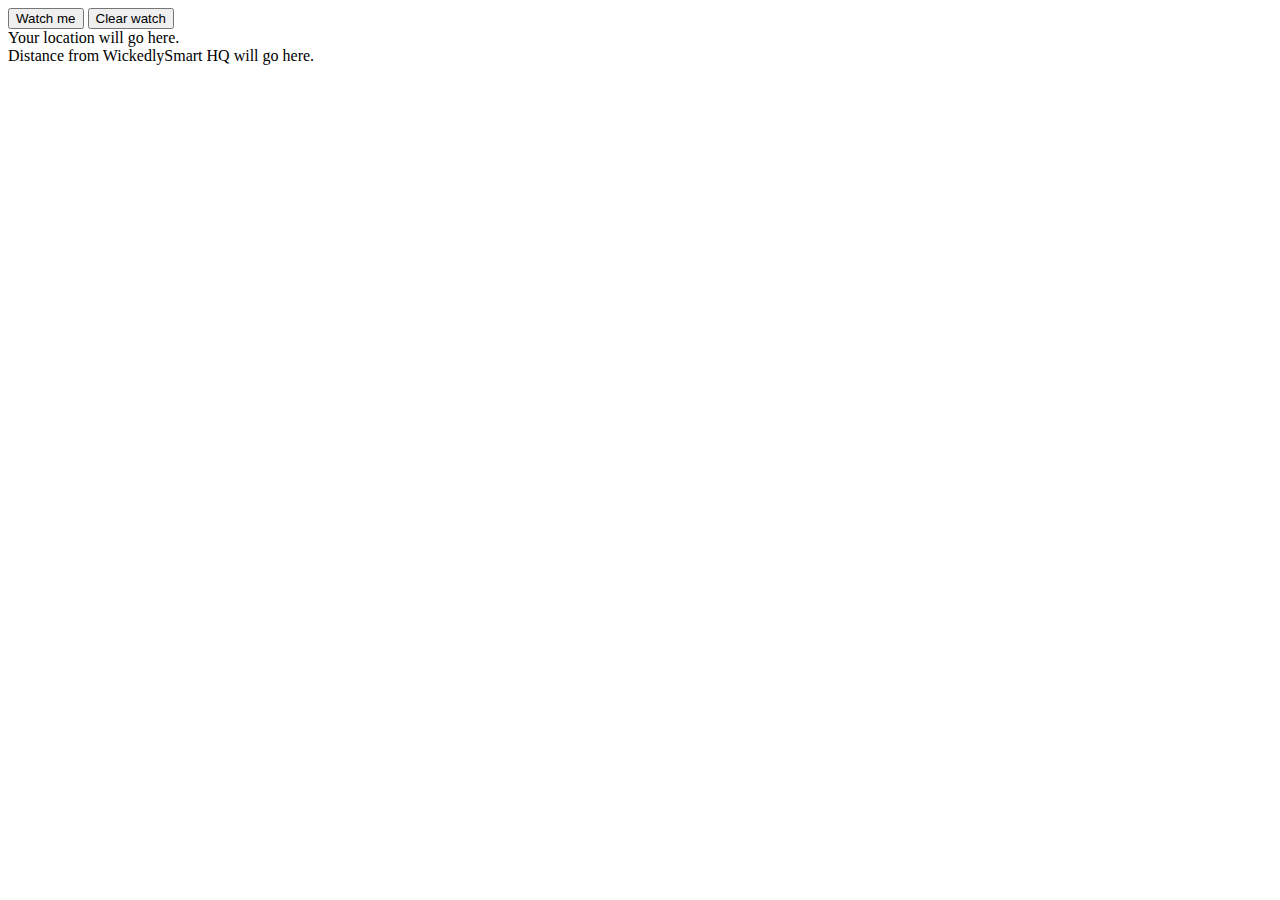
<file: myLoc/index.html>
<!DOCTYPE html>
<html lang="en">
<head>
    <meta charset="UTF-8">
    <title>Were am I?</title>
   
    <link rel="stylesheet" href="css/myLoc.css">
    <script src="http://maps.google.com/maps/api/js?sensor=true"></script>
    <script src="js/myLoc.js"></script>
</head>
<body>
    <form action="#">
        <input type="button" id="watch" value="Watch me">
        <input type="button" id="clearWatch" value="Clear watch">
    </form>
    <div id="location">
        Your location will go here.
    </div>
    <div id="distance">
        Distance from WickedlySmart HQ will go here.
    </div>

    <div id="map">
    </div>
</body>
</html>
</file>
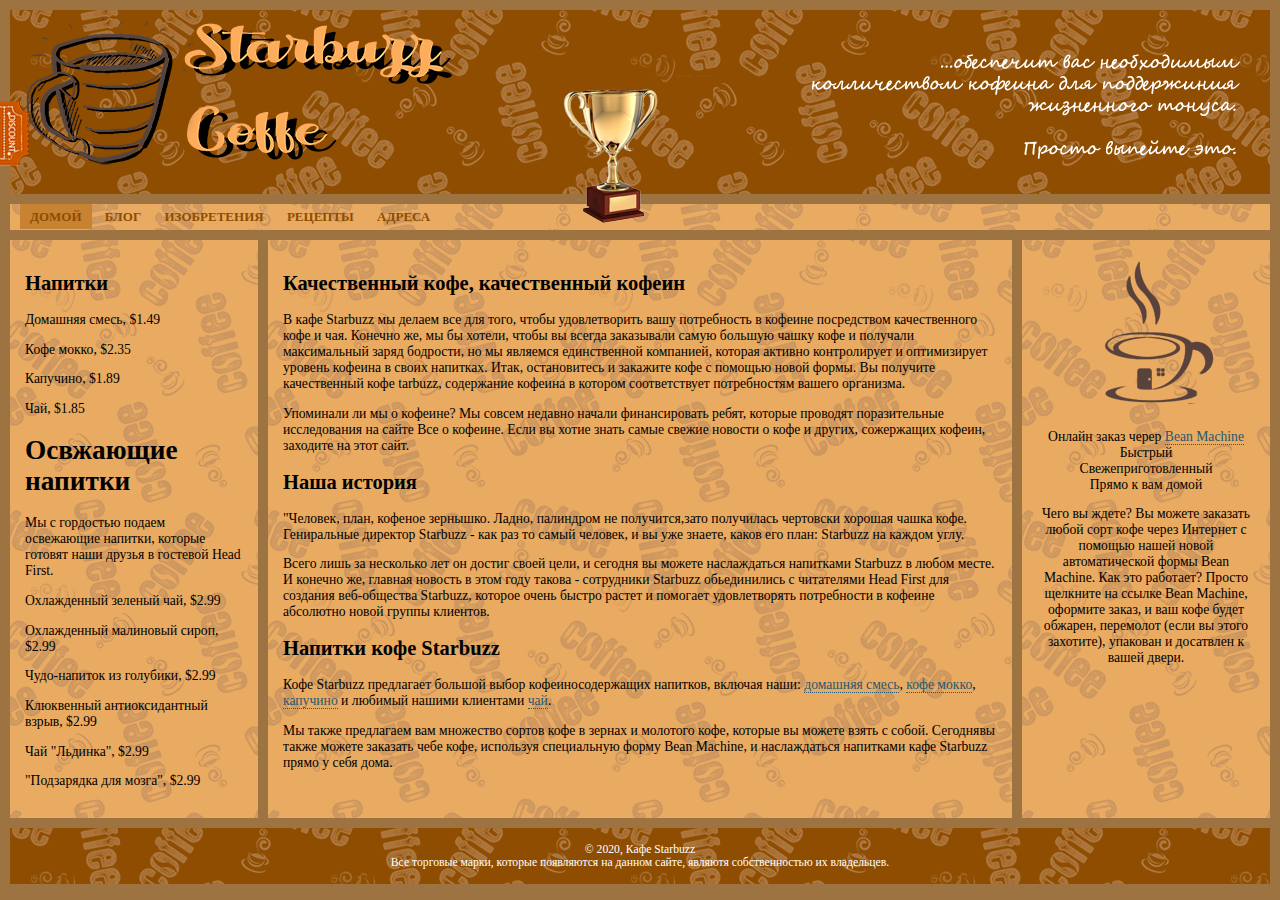
<file: new_website_starbuzz/index.html>
<!DOCTYPE html>
<html lang="ru">
	<head>
		<meta charset="UTF-8">
		<title>Starbuzz Каффе</title>
		<link rel="stylesheet" href="css/style.css">
	</head>
	<body>
		<header class="top">
			<img id="header_right" src="images/header_right.png" alt="Просто выпей это">
			<img id="header" src="images/header.png" alt="Starrbuzz">
		</header>
		
		<div id="award"><img src="images/cup.png" alt="кубок"></div>
		<div id="kupon"><a href="#" title="Щелкните что бы получить бесплатное кофе"><img src="images/kupon.png" alt="Купон"></a></div>

		<nav>
			<ul>
				<li class="selected"><a href="index.html">ДОМОЙ</a></li>
				<li><a href="html/blog.html">БЛОГ</a></li>
				<li><a href="">ИЗОБРЕТЕНИЯ</a></li>
				<li><a href="#">РЕЦЕПТЫ</a></li>
				<li><a href="#">АДРЕСА</a></li>
			</ul>
		</nav>
		
		<div id="tableconteiner">
			<div id="tablerow">
				<section id="drinks">
					<h2>Напитки</h2>
					<p>Домашняя смесь, $1.49</p>
					<p>Кофе мокко, $2.35</p>
					<p>Капучино, $1.89</p>
					<p>Чай, $1.85</p>
					<h1>Освжающие напитки</h1>
					<p>Мы с гордостью подаем освежающие напитки, которые готовят наши друзья в гостевой Head First.</p>
					<p>Охлажденный зеленый чай, $2.99</p>
					<p>Охлажденный малиновый сироп, $2.99</p>
					<p>Чудо-напиток из голубики, $2.99</p>
					<p>Клюквенный антиоксидантный взрыв, $2.99</p>
					<p>Чай "Льдинка", $2.99</p>
					<p>"Подзарядка для мозга", $2.99</p>
				</section>

				<section id="mine">
					<h2>Качественный кофе, качественный кофеин</h2>
					<p>В кафе Starbuzz мы делаем все для того, чтобы удовлетворить вашу потребность в кофеине посредством качественного кофе и чая.	Конечно же, мы бы хотели, чтобы вы всегда заказывали самую большую чашку кофе и получали максимальный заряд бодрости, но мы являемся единственной компанией, которая активно контролирует и оптимизирует уровень кофеина в своих напитках. Итак, остановитесь и закажите кофе с помощью новой формы. Вы получите качественный кофе tarbuzz, содержание кофеина в котором соответствует потребностям вашего организма.</p>
					<p>Упоминали ли мы о кофеине? Мы совсем недавно начали финансировать ребят, которые проводят поразительные исследования на сайте Все о кофеине. Если вы хотие знать самые свежие новости о кофе и других, сожержащих кофеин, заходите на этот сайт.</p>
		
					<h2>Наша история</h2>
					<p>"Человек, план, кофеное зернышко. Ладно, палиндром не получится,зато получилась чертовски хорошая чашка кофе. Гениральные директор Starbuzz - как раз то самый человек, и вы уже знаете, каков его план: Starbuzz на каждом углу.</p>
					<p>Всего лишь за несколько лет он достиг своей цели, и сегодня вы можете наслаждаться напитками Starbuzz в любом месте. И конечно же, главная новость в этом году такова - сотрудники Starbuzz обьединились с читателями Head First для создания веб-общества Starbuzz, которое очень быстро растет и помогает удовлетворять потребности в кофеине абсолютно новой группы клиентов.</p>
		
					<h2>Напитки кофе Starbuzz</h2>
					<p>Кофе Starbuzz предлагает большой выбор кофеиносодержащих напитков, включая наши: <a href="#">домашняя смесь</a>, <a href="#">кофе мокко</a>, <a href="#">капучино</a> и любимый нашими клиентами <a href="#">чай</a>.</p>
					<p>Мы также предлагаем вам множество сортов кофе в зернах и молотого кофе, которые вы можете взять с собой. Сегоднявы также можете заказать чебе кофе, используя специальную форму Bean Machine, и наслаждаться напитками кафе Starbuzz прямо у себя дома.</p>
				</section>
				
				<aside>
					<img src="images/cup_sidebar.png" alt="Эмблема заказа кофе надом ">
					<p>Онлайн заказ череp <a href="html/form.html">Bean Machine</a><br>Быстрый<br>Свежеприготовленный<br>Прямо к вам домой<br></p>
					<p>Чего вы ждете? Вы можете заказать любой сорт кофе через Интернет с помощью нашей новой автоматической формы Bean Machine. Как это работает? Просто щелкните на ссылке Bean Machine, оформите заказ, и ваш кофе будет обжарен, перемолот (если вы этого захотите), упакован и досатвлен к вашей двери.</p>
				</aside>
			</div>
		</div>
			
		<footer>
			&copy; 2020, Кафе Starbuzz<br>Все торговые марки, которые появляются на данном сайте, являютя собственностью их владельцев.
		</footer>
	</body>
</html>
</file>
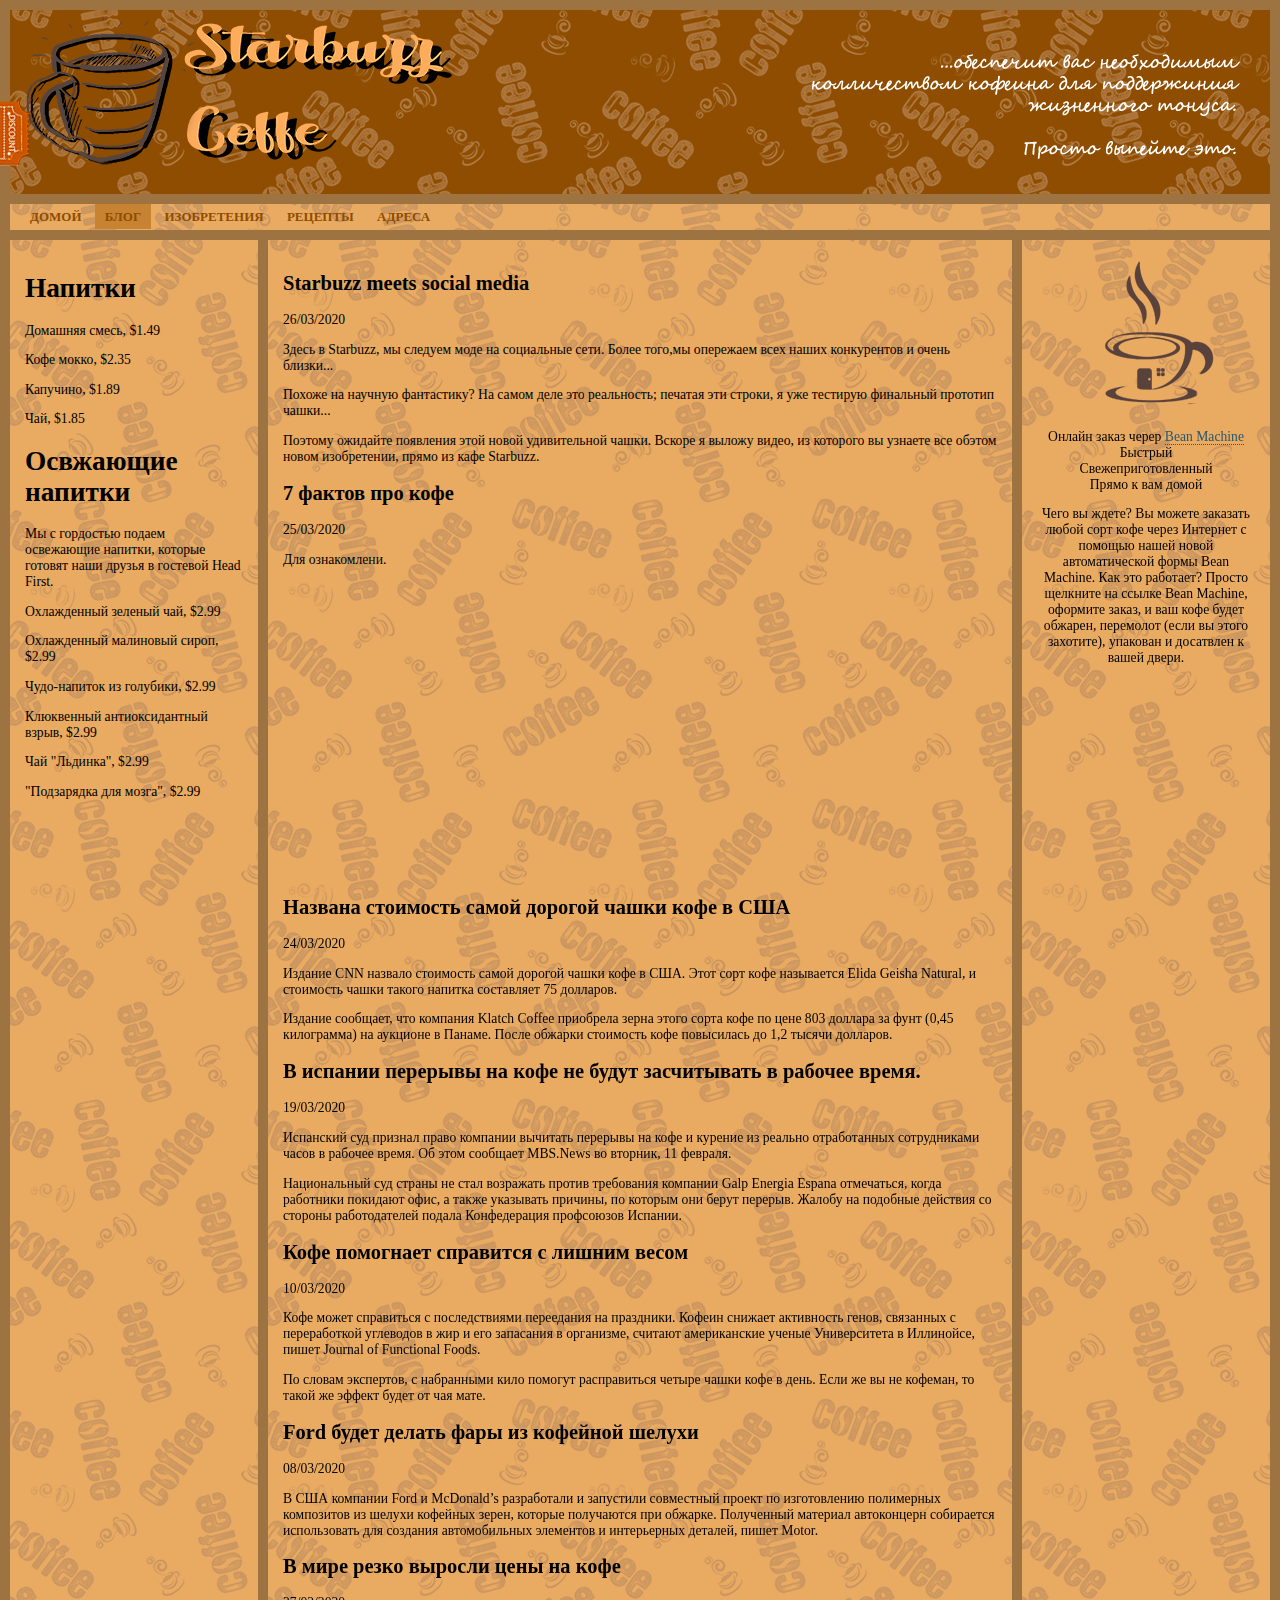
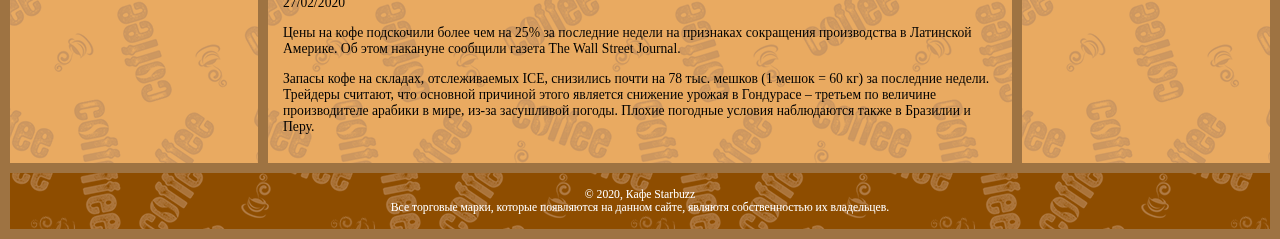
<file: new_website_starbuzz/html/blog.html>
<!DOCTYPE html>
<html lang="ru">
	<head>
		<meta charset="UTF-8">
		<title>Starbuzz Каффе - Blog</title>
		<link rel="stylesheet" href="../css/style.css">
	</head>
	<body>
		<header class="top">
			<img id="header_right" src="../images/header_right.png" alt="">
			<img id="header" src="../images/header.png" alt="Starrbuzz">
		</header>
		
		<div id="kupon"><a href="#" title="Щелкните что бы получить бесплатное кофе"><img src="../images/kupon.png" alt="Купон"></a></div>
		
		<nav>
			<ul>
				<li><a href="../index.html">ДОМОЙ</a></li>
				<li class="selected"><a href="blog.html">БЛОГ</a></li>
				<li><a href="#">ИЗОБРЕТЕНИЯ</a></li>
				<li><a href="#">РЕЦЕПТЫ</a></li>
				<li><a href="#">АДРЕСА</a></li>
			</ul>
		</nav>
		
		<div id="tableconteiner">
			<div id="tablerow">
				<section id="drinks_blog">
					<h1>Напитки</h1>
					<p>Домашняя смесь, $1.49</p>
					<p>Кофе мокко, $2.35</p>
					<p>Капучино, $1.89</p>
					<p>Чай, $1.85</p>
					<h1>Освжающие напитки</h1>
					<p>Мы с гордостью подаем освежающие напитки, которые готовят наши друзья в гостевой Head First.</p>
					<p>Охлажденный зеленый чай, $2.99</p>
					<p>Охлажденный малиновый сироп, $2.99</p>
					<p>Чудо-напиток из голубики, $2.99</p>
					<p>Клюквенный антиоксидантный взрыв, $2.99</p>
					<p>Чай "Льдинка", $2.99</p>
					<p>"Подзарядка для мозга", $2.99</p>
				</section>

				<section id="blog">
					<article>
						<header>
							<h2>Starbuzz meets social media</h2>
							<time datetime="2020-03-26">26/03/2020</time>
						</header>
						<p>Здесь в Starbuzz, мы следуем моде на социальные сети. Более того,мы опережаем всех наших конкурентов и очень близки...</p>
						<p>Похоже на научную фантастику? На самом деле это реальность; печатая эти строки, я уже тестирую финальный прототип чашки...</p>
						<p>Поэтому ожидайте появления этой новой удивительной чашки. Вскоре я выложу видео, из которого вы узнаете все обэтом новом изобретении, прямо из кафе Starbuzz.</p>
					</article>
					<article>
						<h2>7 фактов про кофе</h2>
						<time datetime="2020-03-25">25/03/2020</time>
						<p>Для ознакомлени.</p>
						
						<iframe width="520" height="294" src="https://www.youtube.com/embed/3tOxMr9308k" frameborder="0" allow="accelerometer; encrypted-media; gyroscope; picture-in-picture" allowfullscreen></iframe>
						
					</article>
					<article>
						<header>
							<h2>Названа стоимость самой дорогой чашки кофе в США</h2>
							<time datetime="2020-03-24">24/03/2020</time>
						</header>
						<p>Издание CNN назвало стоимость самой дорогой чашки кофе в США. Этот сорт кофе называется Elida Geisha Natural, и стоимость чашки такого напитка составляет 75 долларов.</p>
						<p>Издание сообщает, что компания Klatch Coffee приобрела зерна этого сорта кофе по цене 803 доллара за фунт (0,45 килограмма) на аукционе в Панаме. После обжарки стоимость кофе повысилась до 1,2 тысячи долларов.</p>
					</article>
					<article>
						<header>
							<h2>В испании перерывы на кофе не будут засчитывать в рабочее время.</h2>
							<time datetime="2020-03-19">19/03/2020</time>
						</header>
						<p>Испанский суд признал право компании вычитать перерывы на кофе и курение из реально отработанных сотрудниками часов в рабочее время. Об этом сообщает MBS.News во вторник, 11 февраля.</p>
						<p>Национальный суд страны не стал возражать против требования компании Galp Energia Espana отмечаться, когда работники покидают офис, а также указывать причины, по которым они берут перерыв. Жалобу на подобные действия со стороны работодателей подала Конфедерация профсоюзов Испании.</p>
					</article>
					<article>
						<header>
							<h2>Кофе помогнает справится с лишним весом</h2>
							<time datetime="2020-03-10">10/03/2020</time>
						</header>
						<p>Кофе может справиться с последствиями переедания на праздники. Кофеин снижает активность генов, связанных с переработкой углеводов в жир и его запасания в организме, считают американские ученые Университета в Иллинойсе, пишет Journal of Functional Foods.</p>
						<p>По словам экспертов, с набранными кило помогут расправиться четыре чашки кофе в день. Если же вы не кофеман, то такой же эффект будет от чая мате.</p>
					</article>
					<article>
						<header>
							<h2>Ford будет делать фары из кофейной шелухи</h2>
							<time datetime="2020-03-08">08/03/2020</time>
						</header>
						<p>В США компании Ford и McDonald’s разработали и запустили совместный проект по изготовлению полимерных композитов из шелухи кофейных зерен, которые получаются при обжарке. Полученный материал автоконцерн собирается использовать для создания автомобильных элементов и интерьерных деталей, пишет Motor.</p>
					</article>
					<article>
						<header>
							<h2>В мире резко выросли цены на кофе</h2>
							<time datetime="2020-02-27">27/02/2020</time>
						</header>
						<p>Цены на кофе подскочили более чем на 25% за последние недели на признаках сокращения производства в Латинской Америке. Об этом накануне сообщили газета The Wall Street Journal.</p>
						<p>Запасы кофе на складах, отслеживаемых ICE, снизились почти на 78 тыс. мешков (1 мешок = 60 кг) за последние недели. Трейдеры считают, что основной причиной этого является снижение урожая в Гондурасе – третьем по величине производителе арабики в мире, из-за засушливой погоды. Плохие погодные условия наблюдаются также в Бразилии и Перу.</p>
					</article>
				</section>
				
				<aside>
					<img src="../images/cup_sidebar.png" alt="Эмблема заказа кофе надом ">
					<p>Онлайн заказ череp <a href="../html/form.html">Bean Machine</a><br>Быстрый<br>Свежеприготовленный<br>Прямо к вам домой<br></p>
					<p>Чего вы ждете? Вы можете заказать любой сорт кофе через Интернет с помощью нашей новой автоматической формы Bean Machine. Как это работает? Просто щелкните на ссылке Bean Machine, оформите заказ, и ваш кофе будет обжарен, перемолот (если вы этого захотите), упакован и досатвлен к вашей двери.</p>
				</aside>
			</div>
		</div>

				
			
		<footer>
			&copy; 2020, Кафе Starbuzz<br>Все торговые марки, которые появляются на данном сайте, являютя собственностью их владельцев.
		</footer>

	</body>
</html>
</file>
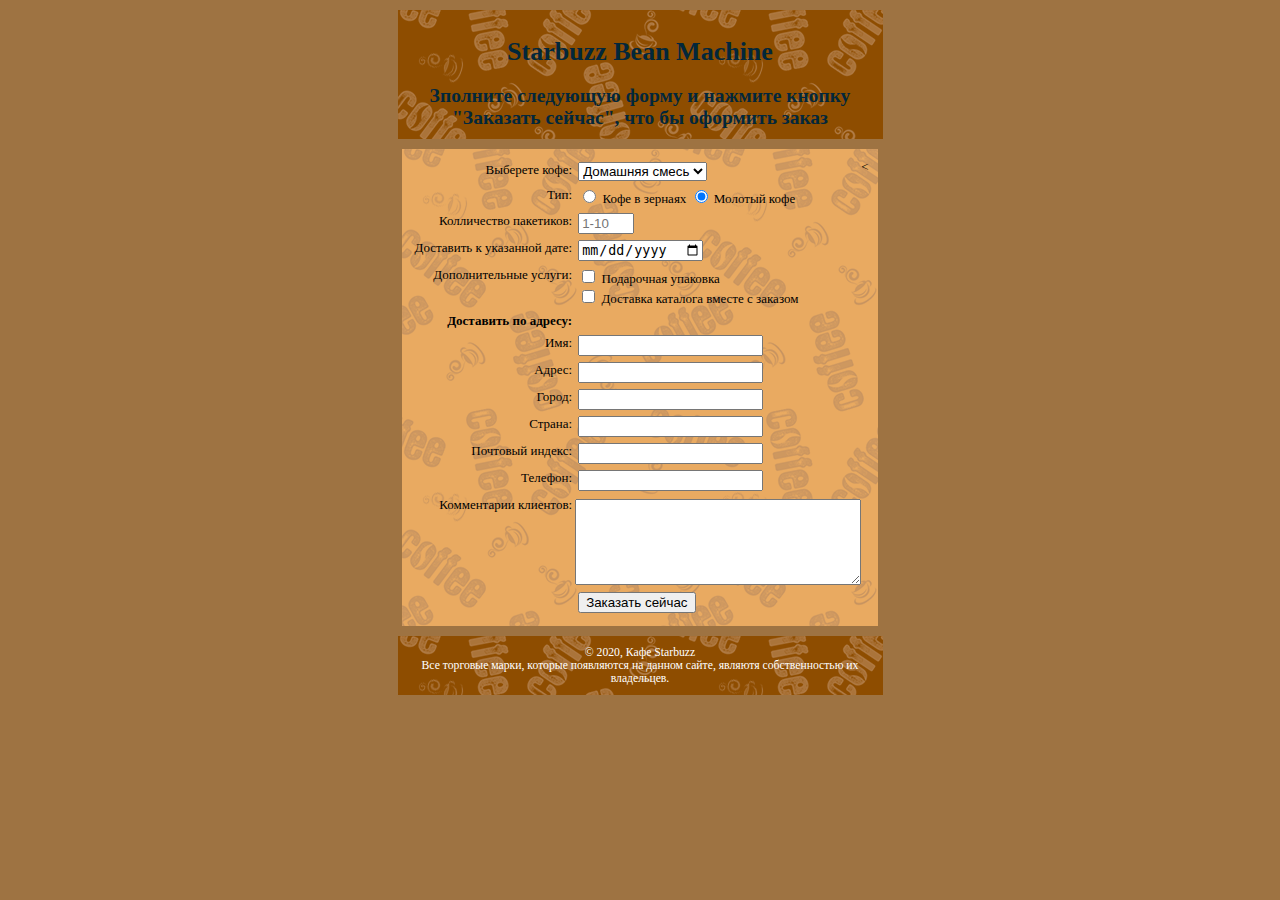
<file: new_website_starbuzz/html/form.html>
<!DOCTYPE html>
<html lang="en">
<head>
	<meta charset="UTF-8">
	<title>Starbuzz Bean Machine</title>
	<link rel="stylesheet" href="../css/style.css">
	<link rel="stylesheet" href="../css/styleform.css">
</head>
<body>
	<header class="top">
		<h1>Starbuzz Bean Machine</h1>
		<h2>Зполните следующую форму и нажмите кнопку "Заказать сейчас", что бы оформить заказ</h2>
	</header>
	
	<form action="http://starbuzzcoffee.com/processorder.php" method="post">
		<div class="tablerow">
			<p>Выберете кофе:</p>
			<p>
				<select id="beans" name="beans">
					<option value="Смесь">Домашняя смесь</option>
					<option value="Боливия">Боливия</option>
					<option value="Гватемала">Гватемала</option>
					<option value="Кения">Кения</option>
				</select> 	
			</p><
		</div>

		<div class="tablerow">	
			<p>Тип:</p>
			<p>
				<input type="radio" name="beantype" value="Зерна" id="grains_beantype">
				<label for="grains_beantype">Кофе в зернаях</label>
				<input type="radio" name="beantype" checked value="молотый" id="ground_beantype">
				<label for="ground_beantype">Молотый кофе</label>
			</p>
				
		</div>
		
		<div class="tablerow">	
				<p>Колличество пакетиков:</p>
				<p><input type="number" name="bags" min="1" max="10" placeholder="1-10" required></p>
		</div>
			
		<div class="tablerow">
				<p>Доставить к указанной дате:</p>
				<p><input type="date" name="date"></p>
		</div>

		<div class="tablerow">
				<p>Дополнительные услуги:</p>
				<p>
					<input type="checkbox" name="extras[]" value="подарочная упаковка" id="extras[]_present">
					<label for="extras[]_present">Подарочная упаковка</label><br>
					<input type="checkbox" name="extras[]" value="каталог" id="extras[]_catalog">
					<label for="extras[]_catalog">Доставка каталога вместе с заказом</label>
				</p>
		</div>
		
		<div class="tablerow">
				<p class="heading">Доставить по адресу:</p>
				<p></p>
		</div>

		<div class="tablerow">
				<p>Имя:</p>
				<p><input type="text" name="name" required></p>
		</div>

		<div class="tablerow">
				<p>Адрес:</p>
				<p><input type="text" name="adress" required></p>
		</div>

		<div class="tablerow">
				<p>Город:</p>
				<p><input type="text" name="сity" required></p>
		</div>

		<div class="tablerow">
				<p>Страна:</p>
				<p><input type="text" name="state" required></p>
		</div>

		<div class="tablerow">
				<p>Почтовый индекс:</p>
				<p><input type="text" name="zip" reuuired></p>
		</div>

		<div class="tablerow">
				<p>Телефон:</p>
				<p><input type="tel" name="phone" required></p>
		</div>

		<div class="tablerow">
				<p>Комментарии клиентов:</p>
				<textarea name="comments"></textarea>
		</div>

		<div class="tablerow">	
			<p></p>
			<p><input type="submit" value="Заказать сейчас"></p>
		</div>
	</form>	

	<footer>
			&copy; 2020, Кафе Starbuzz<br>Все торговые марки, которые появляются на данном сайте, являютя собственностью их владельцев.
		</footer>	
</body>
</html>
</file>
<file: 100ageWar/css/style.css>
/*----------Base----------*/

body{
    max-width: 1200px;
    min-width: 300px;
    width: 100%;
    margin: 0px auto;
    font-family: Arial, sans-serif;
    font-size: 14px;
    line-height: 1.5em;
    border-left: 1px solid #A7D7F9;
    border-right: 1px solid #A7D7F9;
    padding: 0px 30px 20px 30px;
    background: url(../img/bgImg.jpg) center bottom no-repeat;
    background-attachment: fixed;
}
h1{
    border-bottom: 1px solid #999;
    font-family: Georgia, sans-serif;
    font-weight: normal;
    padding-bottom: 10px;
    margin: 30px 0px 0px 0px 
}
p{
    margin: 8px 0;
}
ul{
    margin: 0;
    padding-left: 25px;
}
a{
    text-decoration: none;
    color: #085ca5;
}
a:hover{
    text-decoration: underline;
}
ol{
    margin: 0;
    padding-left: 20px;
}
.fran{
    font-style: italic;
}

.title_h2{
    border-bottom: 1px solid #999;
    font-family: Georgia, sans-serif;
    font-weight: normal;
    padding-bottom: 10px;
    margin: 30px 0px 0px 0px 
}

/*----------Section_R----------*/

.section_R{
    float: right;
    border: 1px solid #999;
    max-width: 300px;
    padding: 5px;
    margin: 8px 0px 20px 20px;
    font-size: 13px;
    line-height: 1.3;
    background-color: rgba(248, 249, 250, 0.445);
}
.section_R img{
    margin-top: 5px;
    width: 100%;
}
.section_R h2{
    font-size: 15px;
    background-color: rgb(174, 206, 252);
    text-align: center;
    margin: 0;
}
.section_R p{
    text-align: center;
    margin: 0;
    border-bottom: 1px solid #999;
    font-style: italic;
    padding-bottom: 5px;
}

.section_R_table1 td:first-child{
    font-weight: 600;
    vertical-align: top;
    line-height: 1.5;
}
.section_R_table2{
    margin-top: 5px;
    display: table;
}
.secton_R_row{
    display: table-row;
}
.section_R_cell{
    display: table-cell;
    vertical-align: top;
    line-height: 1.2;
    padding: 5px;
    border-collapse: collapse;
}
.section_R_cell:first-child{
    border-right: 1px solid #999;
}
.section_R_cell a{
    display: block;
}
/*----------Section_R Icon----------*/

#england::before{
    content: url(../img/england.png);
    vertical-align: -10px;
    margin-right: 5px;
}

#portugal::before{
    content: url(../img/portugal.png);
    vertical-align: -10px;
    margin-right: 5px;
}
#navarre::before{
    content: url(../img/navarre.png);
    vertical-align: -10px;
    margin-right: 5px;
}
#aquitaine::before{
    content: url(../img/aquitaine.png);
    vertical-align: -10px;
    margin-right: 5px;
}
#bourgogne::before{
    content: url(../img/bourgogne.png);
    vertical-align: -10px;
    margin-right: 5px;
}


#luxemburgi::before{
    content: url(../img/luxemburgi.png);
    vertical-align: -10px;
    margin-right: 5px;
}
#flandre::before{
    content: url(../img/flandre.png);
    vertical-align: -10px;
    margin-right: 5px;
}
#hainaut::before{
    content: url(../img/hainaut.png);
    vertical-align: -10px;
    margin-right: 5px;
}
.bretagne::before{
    content: url(../img/bretagne.png);
    vertical-align: -10px;
    margin-right: 5px;
}
#france::before{
    content: url(../img/france.png);
    vertical-align: -10px;
    margin-right: 5px;
}
#aragon::before{
    content: url(../img/aragon.png);
    vertical-align: -10px;
    margin-right: 5px;
}
#castile::before{
    content: url(../img/castile.png);
    vertical-align: -10px;
    margin-right: 5px;
}
#majorque::before{
    content: url(../img/majorque.png);
    vertical-align: -10px;
    margin-right: 5px;
}
#scotland::before{
    content: url(../img/scotland.png);
    vertical-align: -10px;
    margin-right: 5px;
}
#bohemia::before{
    content: url(../img/bohemia.png);
    vertical-align: -10px;
    margin-right: 5px;
}
#genes::before{
    content: url(../img/genes.png);
    vertical-align: -10px;
    margin-right: 5px;
}
#::before{
    content: url(../img/.png);
    vertical-align: -10px;
    margin-right: 5px;
}
/*----------Nav----------*/

nav{
    display: inline-block;
    border: 1px solid #999;
    padding: 10px;
    background-color: rgba(248, 249, 250, 0.445);
    font-size: 13px;
    vertical-align: top;
}
nav h2{
    font-family: Arial, sans-serif;
    font-weight: 600;
    text-align: center;
    font-size: 13px;
    margin: 0;
}

nav li{
    list-style-type: none;
}
nav ul{
    counter-reset: list1;
    padding-left: 0;
}
nav li::before{
    counter-increment: list1;
    content: counter(list1);
    margin-right: 10px;
    color: #222222;
}
nav ul ul{
    counter-reset: list2;
    padding-left: 25px;
}
nav ul ul li::before{
    counter-increment: list2;
    content: counter(list1) "." counter(list2);
    color: #222222;
}

/*----------Section_1----------*/

.section_1 h2{
    overflow: hidden;
}

/*----------Adaptive----------*/

@media (max-width: 575px){
    .section_R{
        float: none;
        margin: 20px auto;
    }
}
</file>
<file: aditii/css/style.css>
*{box-sizing: border-box;}
body{
    margin: 0; 
    background-color: #3CC5B5;
    /* background-image: url(../img/test.png);  */
    width: 100%;
}
h1, h2, h3, h4, p{margin: 0; padding: 0;} 


/*--------------------------Header-----------------------*/


.headerBacgr{
    background-color: #fff;
    padding-bottom: 10px;}
.head{
    width: 1024px;
    margin: 0px auto;
    height: 83px;
    display: table;
    text-align: center;}
.logo{
    display: inline-block;
    vertical-align: top;
    padding: 10px 0px 0px 0px;}
.logo h1{
    font: 49px Lobster;
    color: #3cc3b5;}


.input{
    position: relative;
    display: inline-block;
    vertical-align: top;
    padding: 25px 157px 0px 157px;}
.input input[type="text"]{
    border: 1px solid #bbb;
    font: 21px "Open Sans", sans-serif;
    color: #A1A1A1;
    outline: none;
    width: 438px;
    padding: 5px 37px 5px 5px;}
.input input:focus{
    border: 1px solid #4CCFC1;
    box-shadow: 0px 0px 3px #4CCFC1;} 
.input button{
    position: absolute;
    background-color: #fff;
    top: 33px;
    left: 559px;
    border: none}
.input button img{vertical-align: -2px;}
.input button:focus{outline: none;}

.logo300{
    display: inline-block;
    vertical-align: top;
    padding-top: 20px;}
.logo300 img{
    vertical-align: -5px;
}
.logo300 p{
    font: 33px "Bebas Neue", sans-serif;
    color: #A1A1A1;}


/*--------------------------Navigation-----------------------*/


.nav{
    background-color: #4CCFC1;
    margin: 0px auto 0px auto;
    box-shadow: 0px 10px 20px #2f7e75;}

.conteinerNav{
    width: 1024px;
    margin: 0px auto;
    text-align: center;
    padding: 5px 0px;}

.nav a{
    display: inline-block;
    text-decoration: none;
    font: 21px "Bebas Neue", sans-serif;
    color: #fff;
    border-right: 1px solid #fff;
    padding: 0px 20px}

.nav a:last-child{border-right: none;}
.nav a:hover{text-decoration: underline;}


/*--------------------------Section1-----------------------*/


.section1{
    width: 1024px;
    margin: 0px auto;
    padding: 60px 70px 60px 70px;}

.prodSection1{
    display: inline-block;
    vertical-align: top;}

.prodDescr{
    display: inline-block;
    width: 415px;
    vertical-align: top;
    color: #fff;
    margin-left: 95px;}

.prodDescr h2{
    font: 61px "Bebas Neue";
    line-height: 0.85;
    padding-right: 60px;}

.prodDescr p{
    font: 17px "Open Sans", sans-serif;
    line-height: 1.7;
    margin-top: 15px;
    width: 405px}

.prodDescr input{
    margin-top: 33px;
    background-color: #3BC0B8;
    border: 3px solid #fff;
    font: 27px "Bebas Neue";
    color: #fff;
    padding: 5px 35px;
    border-radius:11px;
    outline: none;}

.prodDescr input:active{
    box-shadow: inset 0px 0px 5px #2a8883;
    background-color: #39b4ac;
    color: #eee;}

/*--------------------------Section2-----------------------*/
.section2Backgr{
    background-color: #fff;
    box-shadow: 0px 10px 20px #2f7e75, -10px 0px 20px #2f7e75;
    
}
.section2{
        width: 1024px;
        text-align: center;
        margin: 0px auto;}

.section2 div{
    display: inline-block;
    vertical-align: top;
    text-align: left;}

.prodDescrSec2 h2{
    font: 27px "Bebas Neue", sans-serif;
    color:#AFAFAF; 
    width: 85px;
    line-height: 0.9;
    margin: 20px 0px;}

.prodDescrSec2 input{
    outline: none;
    font: 19px "Bebas Neue";
    background-color: #3CC395;
    color: #fff;
    border: none;
    padding: 5px 10px;
    border-radius:5px;}

.prodDescrSec2 input:active{
    box-shadow: inset 0px 0px 5px #2b9270;
    background-color: #35af86;
    color: #eee;}

.boxLeft, .boxCenter, .boxRight{
    padding: 20px 25px 20px 25px;}

.boxCenter{
    border-left: 1px solid #eee;
    border-right: 1px solid #eee;}


/*--------------------------Features-----------------------*/


.featured p{
    color: #fff;
    font: 31px "Bebas Neue";
    width: 1024px;
    margin: 0px auto;
    padding: 14px 0px 14px 63px}


/*--------------------------Section3-----------------------*/


.section3Backgr{
    background-color: #fff;
    box-shadow: 0px 10px 20px #2f7e75, -10px 0px 20px #2f7e75;
}
.section3{
    width: 1024px;
    margin: 0px auto;
    text-align: center;}

.speaker1, .speaker2, .speaker3 {
    display: inline-block;
    vertical-align: top;}

.boxTop, .boxBottom{
    border: 1px solid #ccc;
    margin:50px 30px 50px 30px;
    padding: 30px;
    border-bottom: 5px solid #3CC395;}

.prodDescrSec3{
    width: 145px;
   margin: 0px auto;}

.prodDescrSec3 p{
    font: 27px "Bebas Neue", sans-serif;
    color:#AFAFAF; 
    text-align: left;
    text-align: center;}

.prodDescrSec3 input{
    outline: none;
    font: 19px "Bebas Neue", sans-serif;
    background-color: #3CC395;
    color: #fff;
    border: none;
    padding: 5px 10px;
    border-radius:5px;
    vertical-align: 3px;}

.prodDescrSec3 input:active{
    box-shadow: inset 0px 0px 5px #2b9270;
    background-color: #35af86;
    color: #eee;}


/*--------------------------Section4-----------------------*/


.section4{
    text-align: center;
    margin: 0px auto;
    width: 1024px;}

.cell{
    display: inline-block;
    margin: 40px 60px;
    text-align: left;}

.cell h2{
    font: 27px "Bebas Neue", sans-serif;
    color: #fff;
    line-height: 2;}

.cell p{
    font: 15px "Open Sans", sans-serif;
    color: #fff;
    line-height: 2;}


/*--------------------------Footer-----------------------*/


.footer{
    background-color: #2DA89B;}
.footer p{
    font: 15px "Open Sans", sans-serif;
    color: #fff;
    text-align: center;
    width: 1024px;
    margin: 0px auto;
    padding: 15px 0;}




@media screen and (max-device-width: 1024px){
/*--------------------------Header-----------------------*/
.headerBacgr, .nav, .section2Backgr, .section3Backgr, .footer{
    width: 1024px;}
}
</file>
<file: gipsolit/css/style.css>
/*----------Fonts----------*/
@font-face {
  font-family: 'Proxima Nova Bold';
  src: url('../font/.eot');
  src: local('../font/Proxima Nova Bold'), local('ProximaNova-Bold'), url('../font/ProximaNova-Bold.eot?#iefix') format('embedded-opentype'), url('../font/ProximaNova-Bold.woff2') format('woff2'), url('../font/ProximaNova-Bold.woff') format('woff'), url('../font/ProximaNova-Bold.ttf') format('truetype');
  font-weight: bold;
  font-style: normal;
}
@font-face {
  font-family: 'Proxima Nova Rg';
  src: url('../font/ProximaNova-Regular.eot');
  src: local('../font/Proxima Nova Regular'), local('ProximaNova-Regular'), url('../font/ProximaNova-Regular.eot?#iefix') format('embedded-opentype'), url('../font/ProximaNova-Regular.woff2') format('woff2'), url('../font/ProximaNova-Regular.woff') format('woff'), url('../font/ProximaNova-Regular.ttf') format('truetype');
  font-weight: normal;
  font-style: normal;
}
/*----------Colors----------*/
/*----------Base----------*/
button {
  background-color: #ffb500;
  color: #ffffff;
  border: none;
  padding: 10px 0px;
  text-transform: uppercase;
  border-radius: 8px;
  font-size: 1.3rem;
}
button:focus {
  outline: none;
  border: none;
}
button:active {
  background-color: #e6a300;
}
html {
  font-size: 10px;
}
.row {
  padding: 35px 0px;
}
/*----------Header1----------*/
main {
  background: url(../img/bgMain.jpg) center no-repeat;
}
.phon-head {
  text-decoration: none;
  color: #000000;
  height: 70px;
  display: inline-block;
  line-height: 70px;
  font-size: 2.2rem;
  font-family: 'Proxima Nova Bold', sans-serif;
  margin-left: 35px;
}
.wrap {
  display: table;
  width: 100%;
  height: 70px;
}
.wrap .wrapCell {
  display: table-cell;
  vertical-align: middle;
}
.wrap .wrapCell .buttonHead {
  width: 100%;
}
/*----------Header2----------*/
.section2 h1 {
  text-transform: uppercase;
  font-size: 4rem;
  font-family: 'Proxima Nova Bold', sans-serif;
}
.section2 p {
  font-size: 2.5rem;
  font-family: 'Proxima Nova Rg', sans-serif;
  margin-top: 25px;
}
.section2 span {
  display: inline-block;
  font-size: 1.8rem;
  font-family: 'Proxima Nova Rg', sans-serif;
  color: #ffffff;
  text-align: center;
  background-color: #00b700;
  padding: 25px 45px;
  margin-top: 30px;
}
.section2 p:last-of-type {
  font-family: 'Proxima Nova Bold', sans-serif;
  text-transform: uppercase;
  margin-top: 25px;
}
.formHeader {
  padding: 40px 30px 20px 30px;
  background-color: #ffffff;
}
.formHeader h2 {
  font-size: 2rem;
  font-family: 'Proxima Nova Rg', sans-serif;
  text-align: center;
  margin-bottom: 20px ;
}
.formHeader .textInp {
  position: absolute;
  font-size: 1.5rem;
  font-family: 'Proxima Nova Rg', sans-serif;
  text-align: center;
  left: 50%;
  -webkit-transform: translateX(-50%) translateY(-120%);
          transform: translateX(-50%) translateY(-120%);
  background-color: #ffffff;
  padding: 0px 5px;
}
.formHeader input {
  width: 100%;
  margin: 10px 0px;
  padding: 10px;
  border-radius: 8px;
  border: 1px solid #999999;
  font-size: 2rem;
}
.formHeader input:focus {
  outline: none;
}
.formHeader button {
  width: 100%;
  margin-top: 10px;
}
.formHeader p {
  font-size: 1rem;
  font-family: 'Proxima Nova Rg', sans-serif;
  text-align: center;
}
/*----------Adaptive----------*/
@media (max-width: 991px) {
  .section2 {
    text-align: center;
  }
  .section2 .formHeader {
    margin-top: 50px;
  }
}
</file>
<file: million_bootstap/css/style.css>
.container{
	font:22px Tahoma,sans-serif;}

.header{
	margin:50px 0px;}

.form{
	border:5px solid #6464cb;
	padding:25px;}
.form p{
	margin-bottom:25px;
	font-weight:600;}

div.video{
	margin-bottom: 30px;
}

.button{
	background-color:#6464cb;
	border:none;}
.button:hover{
	background-color:#6464cb;
	border:none;}
.button:focus{
	background-color:#6464cb;
	border:none;}
.button:active{
	background-color:#6464cb;
	border:none;}

.box-3 p{
	font-weight:600; 

.box-4 p{
 	padding:0px 25px;}

 .box-5{
 	margin:50px 0px;}
.box-4 div{
	margin-top:50px;
}
</file>
<file: million_html+css_clean/css/style.css>
*{box-sizing:border-box;}
body{
	font-family: Tahoma,sans-serif;
	color:#3e3e3e;}

/*------Header---------------*/
.header{
	font-size:24px;
	text-align: center;
	margin-top: 50px;
	line-height:1.6em;}
h1 span{
	display:block;
	font-weight:500;}
h1 strong{
	text-transform:uppercase;
	font-weight:600;}
/*------Box-------*/
.box{
	margin: 60px 0px;
	text-align:center;}
.video, .form{
	display:inline-block;
	vertical-align:top;}	
/*------Form------------------------*/
.form{
	border:5px solid #6464cb;
	padding:20px;
	margin-left: 30px;}
.form input{
	width:300px;
	font-size:18px;
	display:block;
	margin-top:10px;
	padding:17px;
	border: 1px solid #9b9a9a;}
.form-header{
	font-size:20px;
	font-weight:600;
	margin-bottom:20px;}
.form-btn{
	font-size:18px;
	font-weight:600;
	background-color: #6464cb;
	border:none;
	color:#fff;
	width:300px;
	height:60px;
	margin-top: 10px;
	display:block;
	margin:10px auto;}
/*------Box2---------------------------*/
.box2 h2{
	font-size:24px;
	font-weight:600;
	text-transform:uppercase;
	text-align: center;}
.feature{
	text-align: center;
	margin-top: 60px;
	margin-bottom: 30px;
}
.advantage{
	display:inline-block;
	margin:10px 50px;}
div.advantage p{
	display:block;
	margin-top:10px;
	text-align: center;}
</file>
<file: myLoc/css/myLoc.css>
#map{
    width: 800px;
    height: 800px;
}
</file>
<file: new_website_starbuzz/css/style.css>
body{
	background-color:#9E7342;font:
	small Georgia, "Times New Roman", Times, serif;
	margin: 0px;}

/*-----Header--------------------------------------*/
header.top{
	background: #8E4D00 url(../images/background2.png);
	margin:10px 10px 0px 10px;}
header.top img#header_right{float:right;}

/*-----Navigation----------------------------------*/
nav{
	background:#E9AA61 url(../images/background2.png);
	margin:10px 10px 0px 10px;}	
nav ul{
	margin:0px;
	list-style-type: none;
	padding:5px 10px 5px 10px;}
nav ul li{
	display:inline;
	padding:5px 10px;}
nav ul li a:link, nav ul li a:visited{color:#8E4D00;border-bottom:none;text-decoration: none;font-weight:bold;}
nav ul li:hover{background-color:#C78332;}
nav ul li.selected{background-color: #C78332;}

/*-----Section-------------------------------------*/
section#mine, section#blog{
	background:#E9AA61 url(../images/background2.png) ;
	font-size: 105%;
	padding: 15px;
	margin: 0px 0px 0px 0px;
	display:table-cell;
	vertical-align:top;}
section#drinks, #drinks_blog{
	background:#E9AA61 url(../images/background2.png);
	font-size: 105%;
	padding: 15px;
	width: 20%;
	display:table-cell;
	vertical-align:top;}

/*-----Aside--------------------------------------*/
aside{
	background:#E9AA61 url(../images/background2.png);
	font-size: 105%;
	padding: 15px;
	width:20%;
	text-align: center;
	display:table-cell;
	vertical-align:top;}

/*-----Footer------------------------------------*/	
footer{
	background:#8E4D00 url(../images/background2.png);
	font-size: 90%;
	padding: 15px;
	text-align: center;
	margin:0px 10px 10px 10px;
	color:#fff;}

/*-----Conteiner---------------------------------*/
div#tableconteiner{
	display:table;
	border-spacing:10px;}
div#tablerow{display:table-row;}

/*-----Other--------------------------------------*/
div#award{
	position:absolute;
	top:75px;
	left:40%;}
div#kupon img{
	position:fixed;
	top: 100px;
	left:-85px;
	border-bottom:none;
	text-decoration: none;
	transition:0.6s;}
div#kupon img:hover{
	left:0px;
	border-bottom:none;
	text-decoration: none;
}
/*video p{color:#D8000F; border: 1px solid #000; padding:5px;width:200px;}*/
a:link{color:#265872;text-decoration: none;border-bottom: thin dotted #265872;}
a:visited{color:#7F4F15;text-decoration: none;border-bottom: thin dotted #7F4F15;}
a:hover{color:#937149;text-decoration: none;border-bottom: thin dotted #937149;}



@media (max-device-height: 450px), (max-device-width: 450px){
/*-----Conteiner---------------------------------*/
div#tableconteiner{display:block;}
div#tablerow{display:block;}
/*-----Section-------------------------------------*/
section#mine, section#blog{
	background:#E9AA61 url(../images/background2.png) ;
	font-size: 105%;
	padding: 15px;
	margin: 10px;
	display:block;}
section#drinks{
	background:#E9AA61 url(../images/background2.png);
	font-size: 105%;
	padding: 15px;
	width: auto;
	display:block;
	margin: 10px;}
/*-----Aside--------------------------------------*/
aside{
	background:#E9AA61 url(../images/background2.png);
	font-size: 105%;
	padding: 15px;
	margin: 10px;
	text-align: center;
	display:block;
	width:auto;}
section#drinks_blog{
	display:none;}}
</file>
<file: new_website_starbuzz/css/styleform.css>
/*-----Head---------------------*/
header.top{
	color:#02273B;
	text-align: center;
	width:465px;
	padding:10px;
	margin:10px auto;}
h2{margin:0;}
/*-----Table--------------------*/
form{
	margin:10px auto;
	display:table;
	padding:10px;
	background: #E9AA61 url(../images/background2.png);
	}
.tablerow{
	display:table-row;
	}
div.tablerow p{
	display:table-cell;
	padding:3px;
	vertical-align:top;}

div.tablerow p:first-child{
	text-align:right;}
p.heading{
	font-weight:bold;}
textarea{
	margin-top:5px;
	width:280px;
	height:80px;}

/*-----Footer-----------------*/
footer{
	width:465px;
	margin:10px auto;
	padding:10px;
}
</file>
